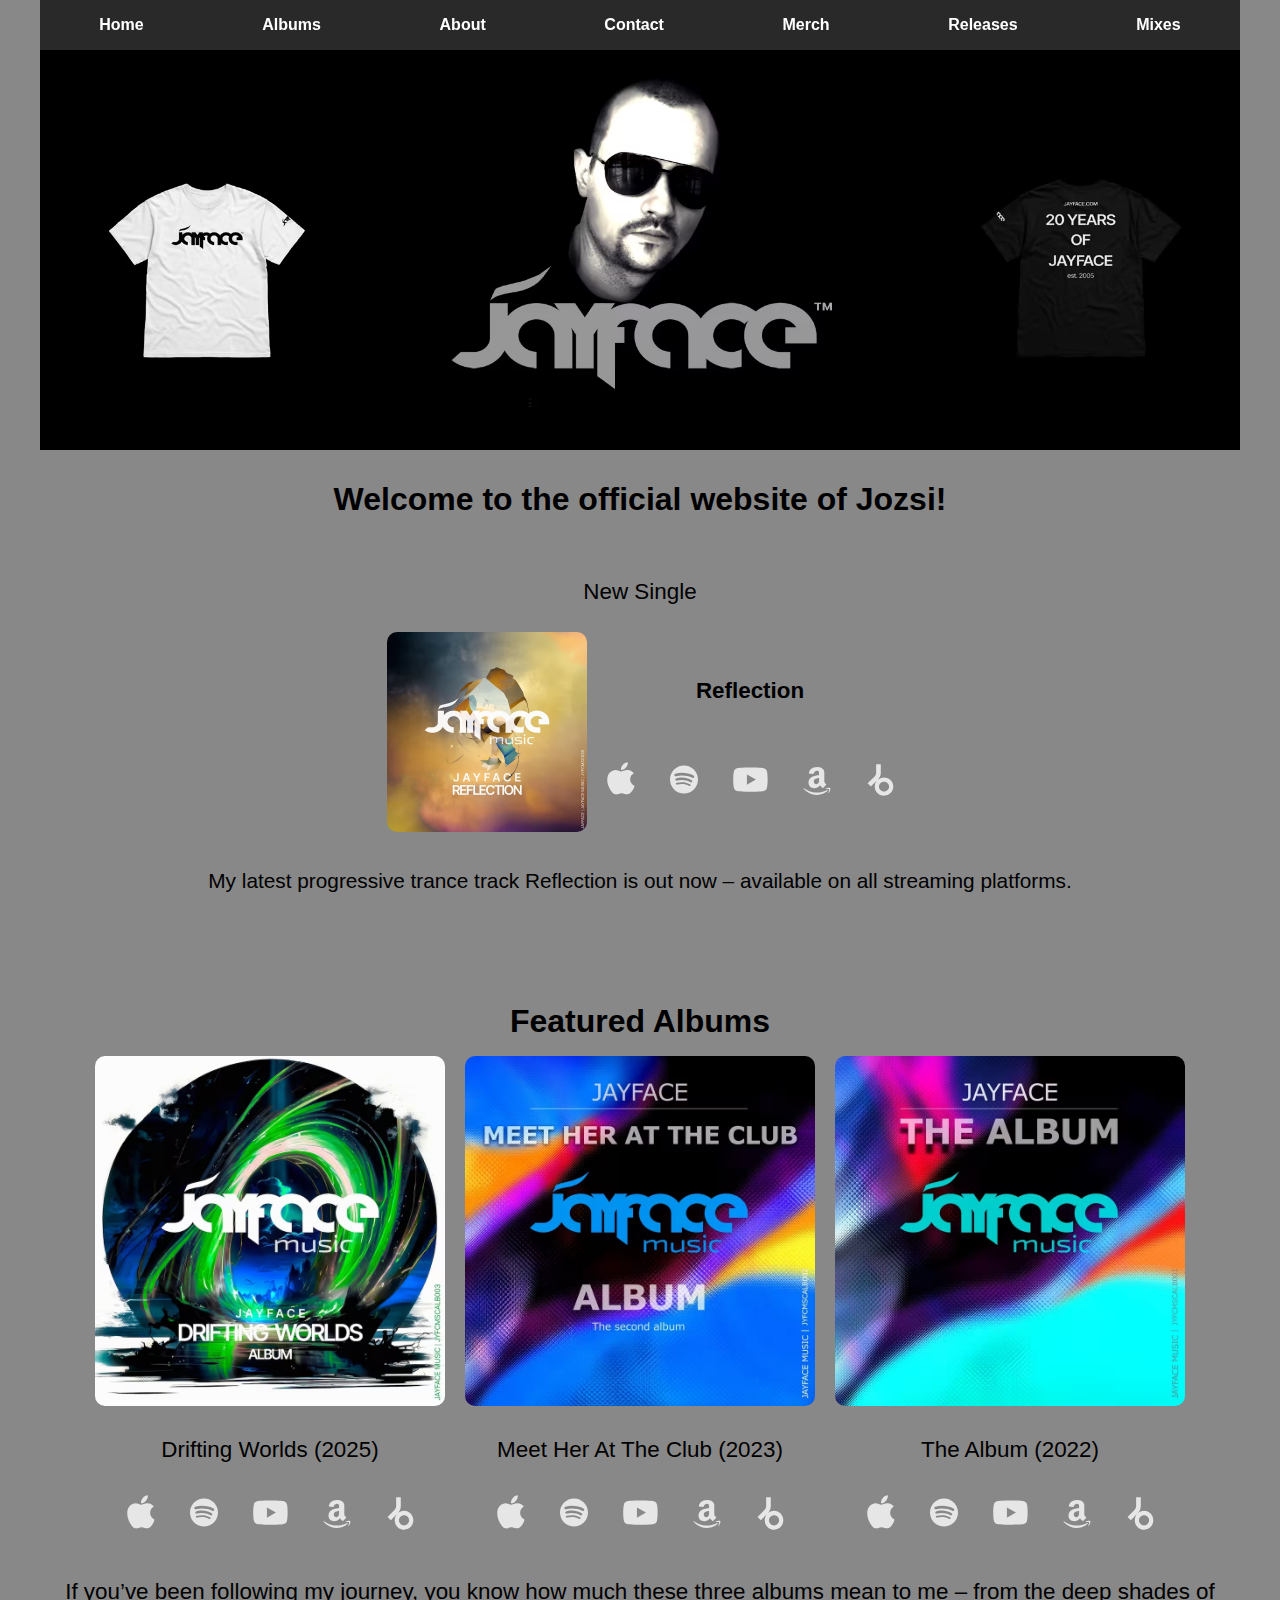
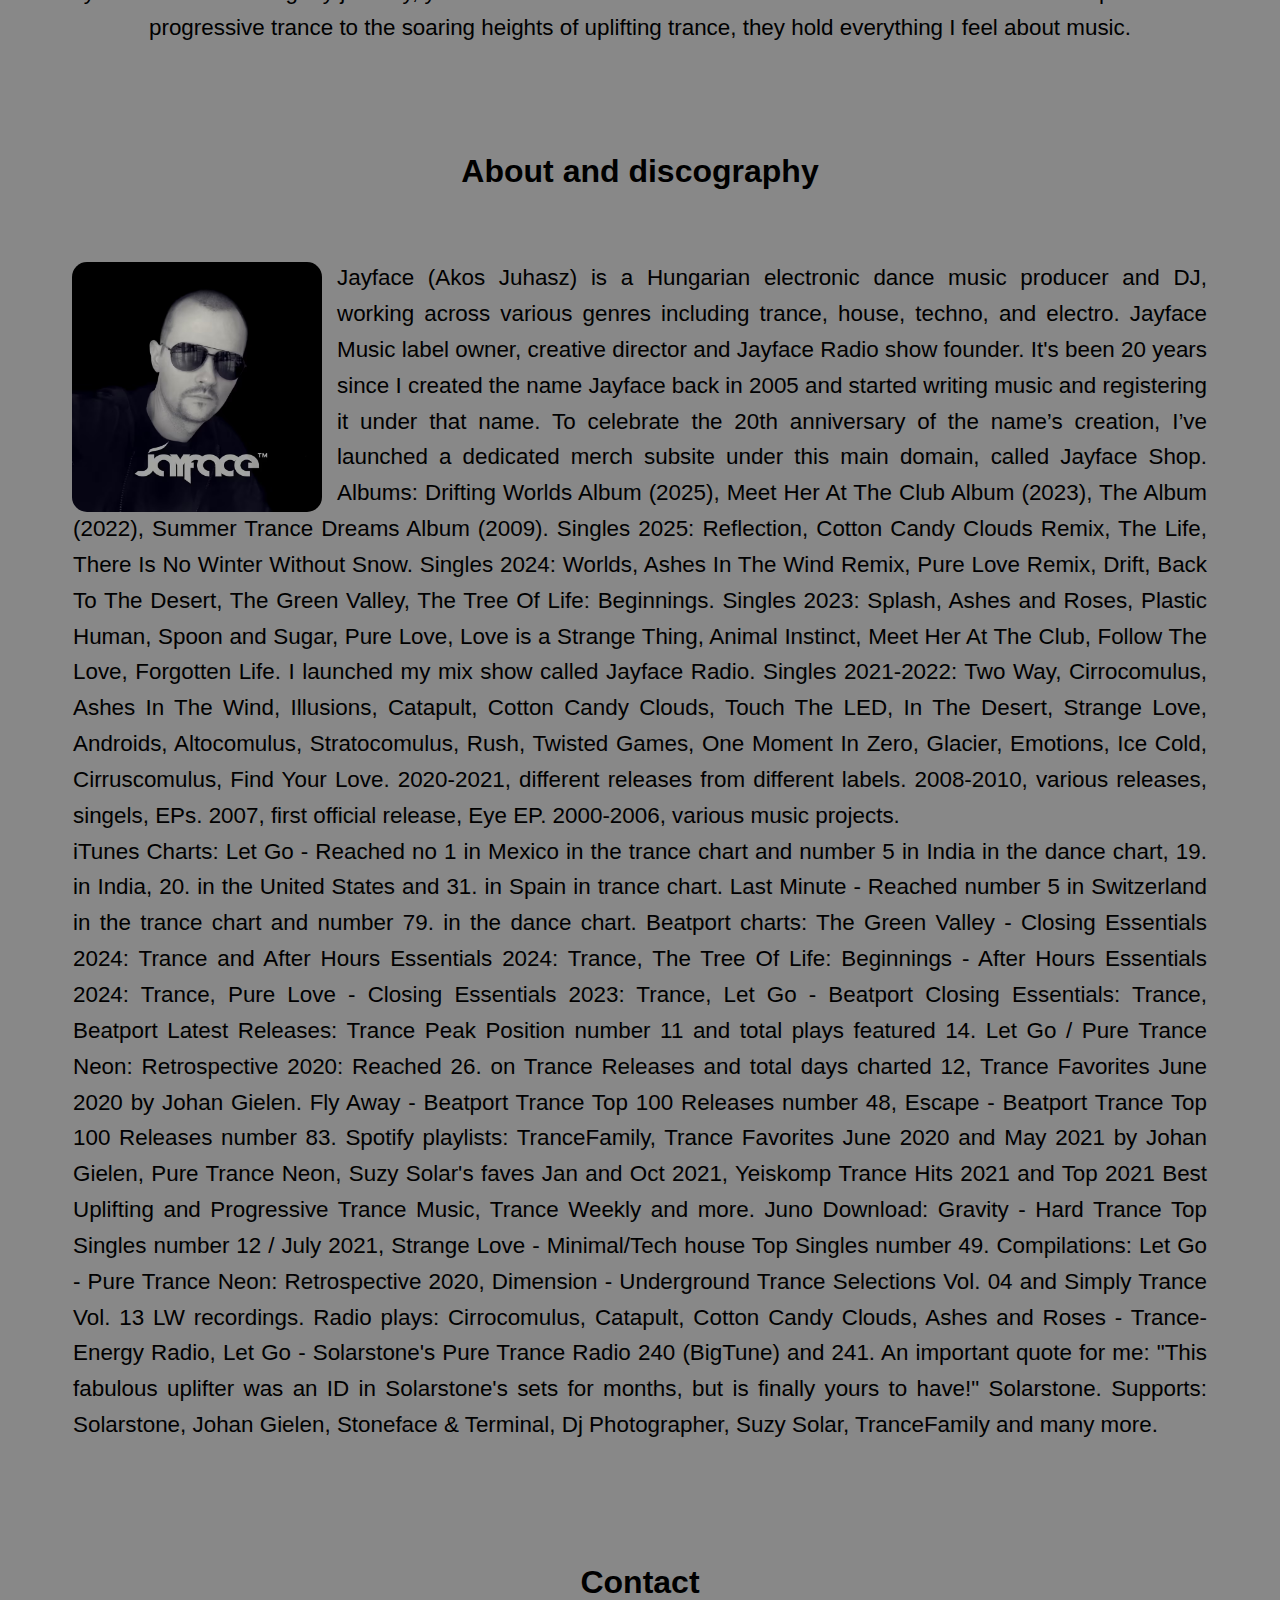
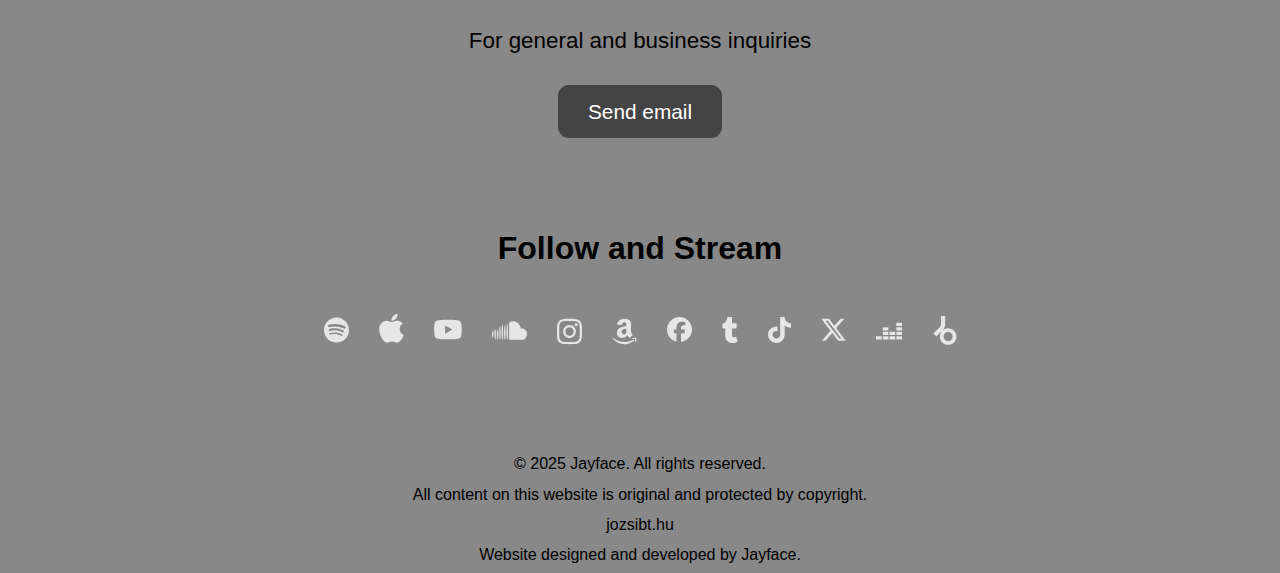
<file: index.html>
<!DOCTYPE html>
<html lang="hu">
<head>
  <meta charset="UTF-8" />
  <meta name="viewport" content="width=device-width, initial-scale=1.0" />
  <title>Jayface - Producer</title>
  <meta name="robots" content="noindex">
  <link href="dat/style.css" rel="stylesheet" type="text/css" />
</head>
<body>

  <!-- Navbar -->
<nav class="navbar">
  <input type="checkbox" id="menu-toggle">
  <label for="menu-toggle" class="hamburger">&#9776;</label>

  <ul class="menu">
    <li><a href="#">Home</a></li>
    <li><a href="#albums">Albums</a></li>
    <li><a href="#about">About</a></li>
    <li><a href="#contact">Contact</a></li>
	<li><a href="#contact">Merch</a></li>
    <li><a href="#">Releases</a></li>
    <li><a href="#">Mixes</a></li>
  </ul>
</nav>

<!-- Header Image -->
<div class="header-image">
  <picture>
  <source srcset="images/header-mobil.avif" type="image/avif" media="(max-width: 768px)">
  <source srcset="images/header-mobil.webp" type="image/webp" media="(max-width: 768px)">
  <source srcset="images/header.avif" type="image/avif" media="(min-width: 769px)">
  <source srcset="images/header.webp" type="image/webp" media="(min-width: 769px)">
    <img src="images/header.jpg" alt="Header image" fetchpriority="high" decoding="auto" width="1920" height="1080" />
  </picture>
</div>

  <!-- Welcome text -->
  <section class="welcome">
    <h2>Welcome to the official website of Jozsi!</h2>
</section><br>

<p>New Single</p>

  <!-- Single & Player -->
  <section class="single">
   <picture>
    <source srcset="images/Jayface-reflection-cover-jyfcmsc039-cover.avif" type="image/avif">
    <source srcset="images/Jayface-reflection-cover-jyfcmsc039-cover.webp" type="image/webp">
    <img src="images/Jayface-reflection-cover-jyfcmsc039-cover.jpg" alt="Reflection Cover of Jayface's new single music" width="200" height="200" />
   </picture>
    <div class="player">
	  <p><strong>Reflection</strong></p>
 <br>
	
   <!-- Ikonok -->
    <div class="music-icons">
    <a href="#" title="Apple Music" target="_blank" aria-label="Apple Music">
  <img src="images/icons/apple-brands.svg" alt="Apple Music Icon" width="20" height="20" style="position: relative; top: -7px;" /></a>
    <a href="#" title="Spotify Music" target="_blank" aria-label="Spotify">
  <img src="images/icons/spotify-brands-solid.svg" alt="Spotify Icon" width="25" height="25" /></a>
    <a href="#" title="Youtube" target="_blank" aria-label="Youtube">
  <img class="youtube-icon" src="images/icons/youtube-brands.svg" alt="Youtube Icon" style="position: relative; top: -3px;" /></a>
    <a href="#" title="Amazon Music" target="_blank" aria-label="Amazon Music">
  <img src="images/icons/amazon-brands.svg" alt="Amazon Music Icon" width="25" height="25" /></a>
    <a href="#" title="Beatport" target="_blank" aria-label="Beatport">
  <img src="images/icons/TBG-PrimaryIcon-White.svg" alt="Beatport Icon" width="22" height="22" style="position: relative; top: -1px;" /></a>
  </div>
  </div>
</section>
	<p class="single-description">
      My latest progressive trance track Reflection is out now – available on all streaming platforms.</p>

  <div class="spacer" id="albums"></div><br>

	
<section class="albums-title">
  <h2>Featured Albums</h2>
</section>
	
<!-- Albums -->
  <section class="albums">
<div class="album">
  <picture>
    <source srcset="images/jayface-drifting-worlds-album-cover-jyfcmiscalb003.avif" type="image/avif">
    <source srcset="images/jayface-drifting-worlds-album-cover-jyfcmiscalb003.webp" type="image/webp">
    <img src="images/jayface-drifting-worlds-album-cover-jyfcmiscalb003.jpg" loading="lazy" alt="Cover art for Jayface's Drifting Worlds album (2025), featuring the artist's logo and artistic design" width="450" height="450" />
  </picture>
  <p>Drifting Worlds (2025)</p>
  <div class="music-icons">
    <a href="#" title="Apple Music" target="_blank" aria-label="Apple Music">
  <img src="images/icons/apple-brands.svg" alt="Apple Music Icon" width="20" height="20" style="position: relative; top: -7px;" /></a>
    <a href="#" title="Spotify Music" target="_blank" aria-label="Spotify">
  <img src="images/icons/spotify-brands-solid.svg" alt="Spotify Icon" width="25" height="25" /></a>
    <a href="#" title="Youtube" target="_blank" aria-label="Youtube">
  <img class="youtube-icon" src="images/icons/youtube-brands.svg" alt="Youtube Icon" style="position: relative; top: -3px;" /></a>
    <a href="#" title="Amazon Music" target="_blank" aria-label="Amazon Music">
  <img src="images/icons/amazon-brands.svg" alt="Amazon Music Icon" width="25" height="25" /></a>
    <a href="#" title="Beatport" target="_blank" aria-label="Beatport">
  <img src="images/icons/TBG-PrimaryIcon-White.svg" alt="Beatport Icon" width="22" height="22" style="position: relative; top: -1px;" /></a>
  </div>
</div>
    <div class="album">
  <picture>
    <source srcset="images/jayface-meet-her-at-the-club-album-cover-jyfcmscalb002.avif" type="image/avif">
    <source srcset="images/jayface-meet-her-at-the-club-album-cover-jyfcmscalb002.webp" type="image/webp">
    <img src="images/jayface-meet-her-at-the-club-album-cover-jyfcmscalb002.jpg" loading="lazy" alt="Cover art for Jayface's Meet Her At The Club album (2023), showcasing vibrant, dance-inspired visuals" width="450" height="450" />
  </picture>
  <p>Meet Her At The Club (2023)</p>
  <div class="music-icons">
    <a href="#" title="Apple Music" target="_blank" aria-label="Apple Music">
  <img src="images/icons/apple-brands.svg" alt="Apple Music Icon" width="20" height="20" style="position: relative; top: -7px;" /></a>
    <a href="#" title="Spotify Music" target="_blank" aria-label="Spotify">
  <img src="images/icons/spotify-brands-solid.svg" alt="Spotify Icon" width="25" height="25" /></a>
    <a href="#" title="Youtube" target="_blank" aria-label="Youtube">
  <img class="youtube-icon" src="images/icons/youtube-brands.svg" alt="Youtube Icon" style="position: relative; top: -3px;" /></a>
    <a href="#" title="Amazon Music" target="_blank" aria-label="Amazon Music">
  <img src="images/icons/amazon-brands.svg" alt="Amazon Music Icon" width="25" height="25" /></a>
    <a href="#" title="Beatport" target="_blank" aria-label="Beatport">
  <img src="images/icons/TBG-PrimaryIcon-White.svg" alt="Beatport Icon" width="22" height="22" style="position: relative; top: -1px;" /></a>
  </div>
</div>
    <div class="album">
  <picture>
    <source srcset="images/jayface-the-album-1-cover-jyfcmiscalb001.avif" type="image/avif">
    <source srcset="images/jayface-the-album-1-cover-jyfcmiscalb001.webp" type="image/webp">
    <img src="images/jayface-the-album-1-cover-jyfcmiscalb001.jpg" loading="lazy" alt="Cover art for Jayface's The Album (2022), featuring a sleek, modern design" width="450" height="450" />
  </picture>
  <p>The Album (2022)</p>
  <div class="music-icons">
    <a href="#" title="Apple Music" target="_blank" aria-label="Apple Music">
  <img src="images/icons/apple-brands.svg" alt="Apple Music Icon" width="20" height="20" style="position: relative; top: -7px;" /></a>
    <a href="#" title="Spotify Music" target="_blank" aria-label="Spotify">
  <img src="images/icons/spotify-brands-solid.svg" alt="Spotify Icon" width="25" height="25" /></a>
    <a href="#" title="Youtube" target="_blank" aria-label="Youtube">
  <img class="youtube-icon" src="images/icons/youtube-brands.svg" alt="Youtube Icon" style="position: relative; top: -3px;" /></a>
    <a href="#" title="Amazon Music" target="_blank" aria-label="Amazon Music">
  <img src="images/icons/amazon-brands.svg" alt="Amazon Music Icon" width="25" height="25" /></a>
    <a href="#" title="Beatport" target="_blank" aria-label="Beatport">
  <img src="images/icons/TBG-PrimaryIcon-White.svg" alt="Beatport Icon" width="22" height="22" style="position: relative; top: -1px;" /></a>
  </div>
</div>
  </section>
	<p>If you’ve been following my journey, you know how much these three albums mean to me – from the deep shades of progressive trance to the soaring heights of uplifting trance, they hold everything I feel about music.</p>

  <div class="spacer" id="about"></div><br>


  <!-- About -->
  <section class="about">
    <h2>About and discography</h2>
	  <div class="about-content">
	   <picture>
         <source srcset="images/jayface-official-portrait-artist.avif" type="image/avif" />
         <source srcset="images/jayface-official-portrait-artist.webp" type="image/webp" />
         <img src="images/jayface-official-portrait-artist.jpg" loading="lazy" alt="Jayface, musician, music producer and DJ – official portrait with his logo." width="200" height="200" />
	   </picture>
    <p>
      Jayface (Akos Juhasz) is a Hungarian electronic dance music producer and DJ, working across various genres including trance, house, techno, and electro. Jayface Music label owner, creative director and Jayface Radio show founder. It's been 20 years since I created the name Jayface back in 2005 and started writing music and registering it under that name. To celebrate the 20th anniversary of the name’s creation, I’ve launched a dedicated merch subsite under this main domain, called Jayface Shop. Albums: Drifting Worlds Album (2025), Meet Her At The Club Album (2023), The Album (2022), Summer Trance Dreams Album (2009). Singles 2025: Reflection, Cotton Candy Clouds Remix, The Life, There Is No Winter Without Snow. Singles 2024: Worlds, Ashes In The Wind Remix, Pure Love Remix, Drift, Back To The Desert, The Green Valley, The Tree Of Life: Beginnings. Singles 2023: Splash, Ashes and Roses, Plastic Human, Spoon and Sugar, Pure Love, Love is a Strange Thing, Animal Instinct, Meet Her At The Club, Follow The Love, Forgotten Life. I launched my mix show called Jayface Radio. Singles 2021-2022: Two Way, Cirrocomulus, Ashes In The Wind, Illusions, Catapult, Cotton Candy Clouds, Touch The LED, In The Desert, Strange Love, Androids, Altocomulus, Stratocomulus, Rush, Twisted Games, One Moment In Zero, Glacier, Emotions, Ice Cold, Cirruscomulus, Find Your Love. 2020-2021, different releases from different labels. 2008-2010, various releases, singels, EPs. 2007, first official release, Eye EP. 2000-2006, various music projects.<br>
iTunes Charts: Let Go - Reached no 1 in Mexico in the trance chart and number 5 in India in the dance chart, 19. in India, 20. in the United States and 31. in Spain in trance chart. Last Minute - Reached number 5 in Switzerland in the trance chart and number 79. in the dance chart.
Beatport charts: The Green Valley - Closing Essentials 2024: Trance and After Hours Essentials 2024: Trance, The Tree Of Life: Beginnings - After Hours Essentials 2024: Trance, Pure Love - Closing Essentials 2023: Trance, Let Go - Beatport Closing Essentials: Trance, Beatport Latest Releases: Trance Peak Position number 11 and total plays featured 14. Let Go / Pure Trance Neon: Retrospective 2020: Reached 26. on Trance Releases and total days charted 12, Trance Favorites June 2020 by Johan Gielen. Fly Away - Beatport Trance Top 100 Releases number 48, Escape - Beatport Trance Top 100 Releases number 83.
Spotify playlists: TranceFamily, Trance Favorites June 2020 and May 2021 by Johan Gielen, Pure Trance Neon, Suzy Solar's faves Jan and Oct 2021, Yeiskomp Trance Hits 2021 and Top 2021 Best Uplifting and Progressive Trance Music, Trance Weekly and more.
Juno Download: Gravity - Hard Trance Top Singles number 12 / July 2021, Strange Love - Minimal/Tech house Top Singles number 49.
Compilations: Let Go - Pure Trance Neon: Retrospective 2020, Dimension - Underground Trance Selections Vol. 04 and Simply Trance Vol. 13 LW recordings.
Radio plays: Cirrocomulus, Catapult, Cotton Candy Clouds, Ashes and Roses - Trance-Energy Radio, Let Go - Solarstone's Pure Trance Radio 240 (BigTune) and 241. An important quote for me: "This fabulous uplifter was an ID in Solarstone's sets for months, but is finally yours to have!" Solarstone.
Supports: Solarstone, Johan Gielen, Stoneface & Terminal, Dj Photographer, Suzy Solar, TranceFamily and many more.
    </p>
	</div>
  </section>

  <div class="spacer" id="contact"></div>

  <!-- Contact -->
  <section class="contact">
    <h2>Contact</h2>
	  <p>For general and business inquiries</p><br>

    <a class="email-button" href="mailto:producerjozsi@gmail.com">Send email</a>
  </section>

  <div class="spacer"></div>
  <div class="spacer"></div>

  <!-- Follow Me -->
  <section class="follow">
  <h2>Follow and Stream</h2><br>

  <div class="music-icons-footer" aria-label="Social media profiles and streaming platforms">
  <a href="#" title="Spotify Music" target="_blank" aria-label="Spotify">
  <img src="images/icons/spotify-brands-solid.svg" alt="Spotify Icon" width="25" height="25" /></a>
  <a href="#" title="Apple Music" target="_blank" aria-label="Apple Music">
  <img src="images/icons/apple-brands.svg" alt="Apple Music Icon" width="25" height="25" style="position: relative; top: -7px;" /></a>
  <a href="#" title="Youtube" target="_blank" aria-label="Youtube">
  <img src="images/icons/youtube-brands.svg" alt="Youtube Icon" width="28" height="28" /></a>
  <a href="#" title="Soundcloud" target="_blank" aria-label="Soundcloud">
  <img src="images/icons/soundcloud-brands.svg" alt="Soundcloud Icon" width="35" height="35" /></a>
  <a href="#" title="Instagram" target="_blank" aria-label="Instagram">
  <img src="images/icons/instagram-brands.svg" alt="Instagram Icon" width="25" height="25" /></a>
  <a href="#" title="Amazon Music" target="_blank" aria-label="Amazon Music">
  <img src="images/icons/amazon-brands.svg" alt="Amazon Music Icon" width="25" height="25" /></a>
  <a href="#" title="Facebook" target="_blank" aria-label="Facebook">
  <img src="images/icons/facebook-brands.svg" alt="Facebook Icon" width="25" height="25" /></a>
  <a href="#" title="Tumblr" target="_blank" aria-label="Tumblr">
  <img src="images/icons/tumblr-brands.svg" alt="Tumblr Icon" width="16" height="16" /></a>
  <a href="#" title="TikTok" target="_blank" aria-label="TikTok">
  <img src="images/icons/tiktok-brands.svg" alt="TikTok Icon" width="23" height="23" /></a>
  <a href="#" title="X-Twitter" target="_blank" aria-label="X-Twitter">
  <img src="images/icons/x-twitter-brands.svg" alt="X-Twitter Icon" width="25" height="25" /></a>
  <a href="#" title="Deezer" target="_blank" aria-label="Deezer">
  <img src="images/icons/deezer-brands.svg" alt="Deezer Icon" width="26" height="26" /></a>
  <a href="#" title="Beatport" target="_blank" aria-label="Beatport">
  <img src="images/icons/TBG-PrimaryIcon-White.svg" alt="Beatport Icon" width="25" height="25" style="position: relative; top: -1px;" /></a>

</div>
</section>

  <div class="spacer"></div>
  <div class="spacer"></div>
  <!-- Footer -->
  <footer>
  <p>© 2025 Jayface. All rights reserved.</p>
  <p>All content on this website is original and protected by copyright.</p>
  <p><a href="https://jozsibt.hu" target="_blank" rel="noopener noreferrer">jozsibt.hu</a></p>
  <p>Website designed and developed by Jayface.</p>
</footer>

<script src="dat/menu-close.js"></script>
	
</body>
</html>
</file>
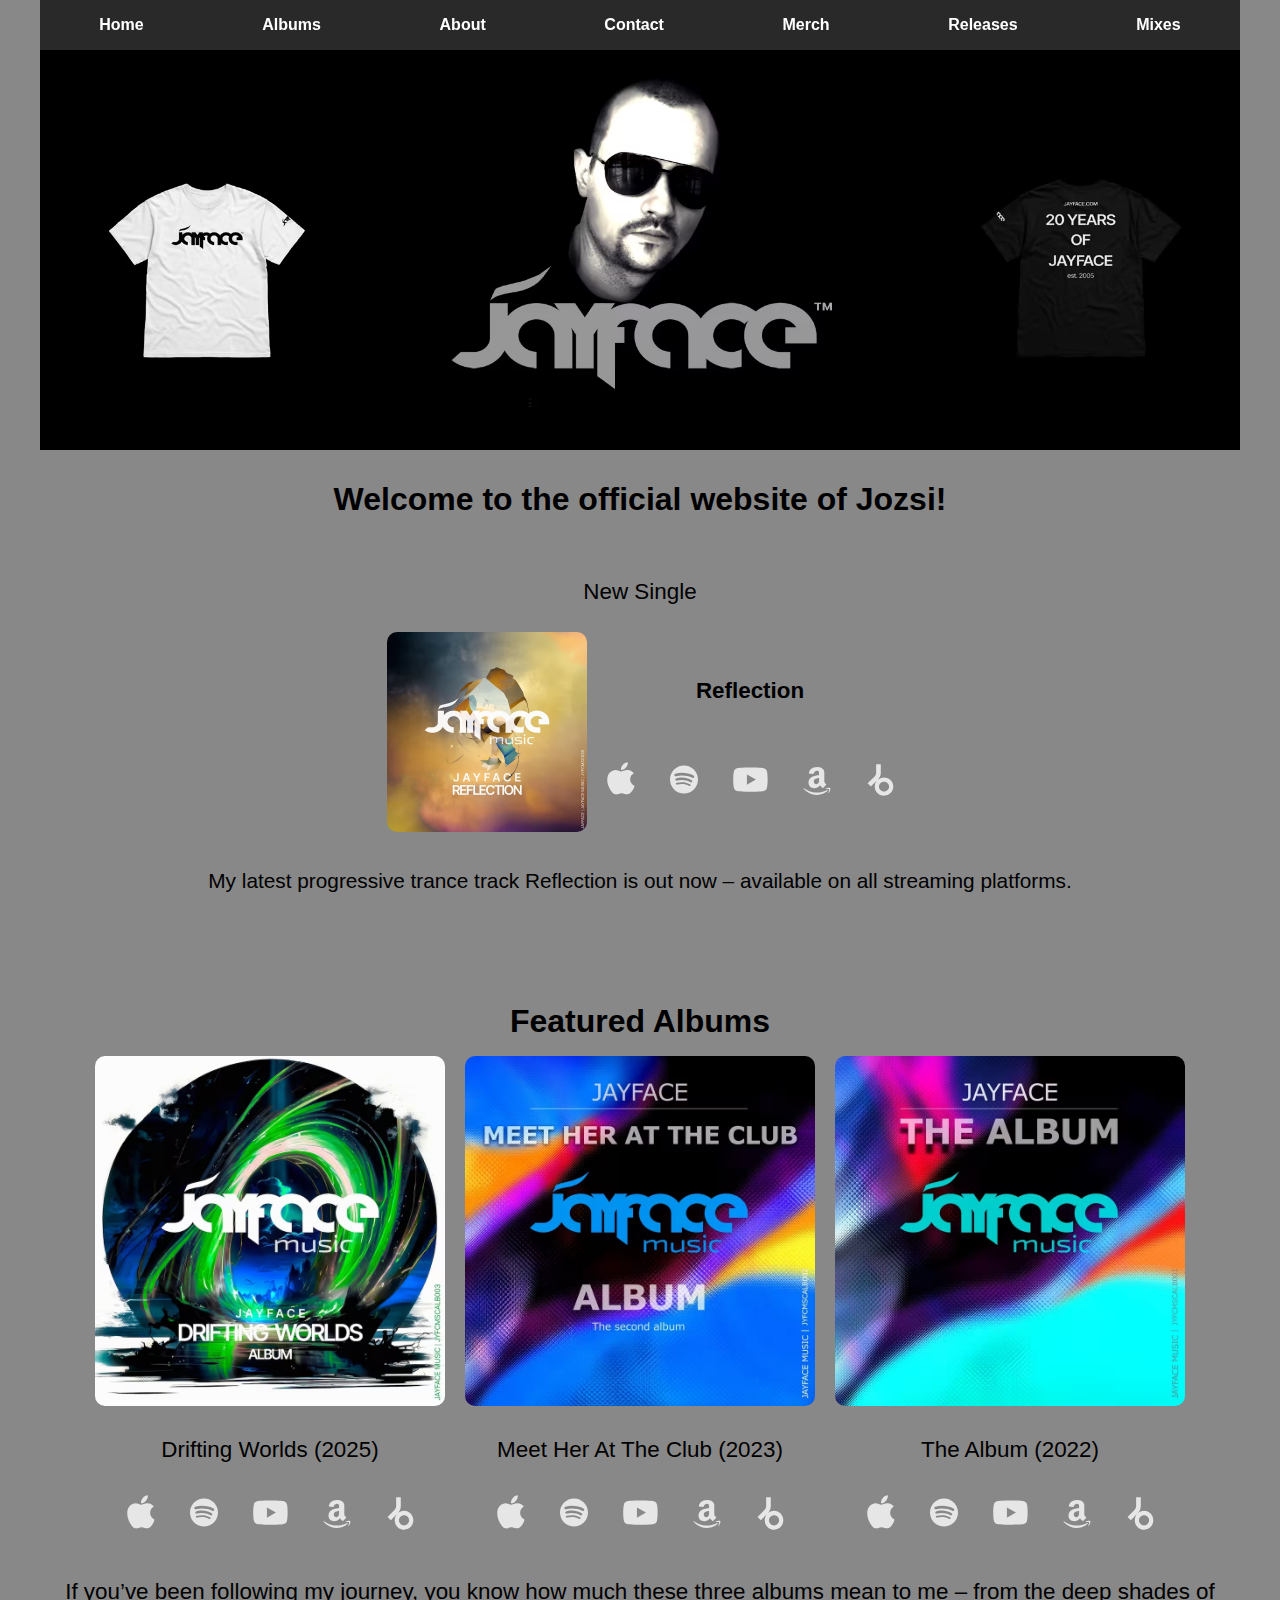
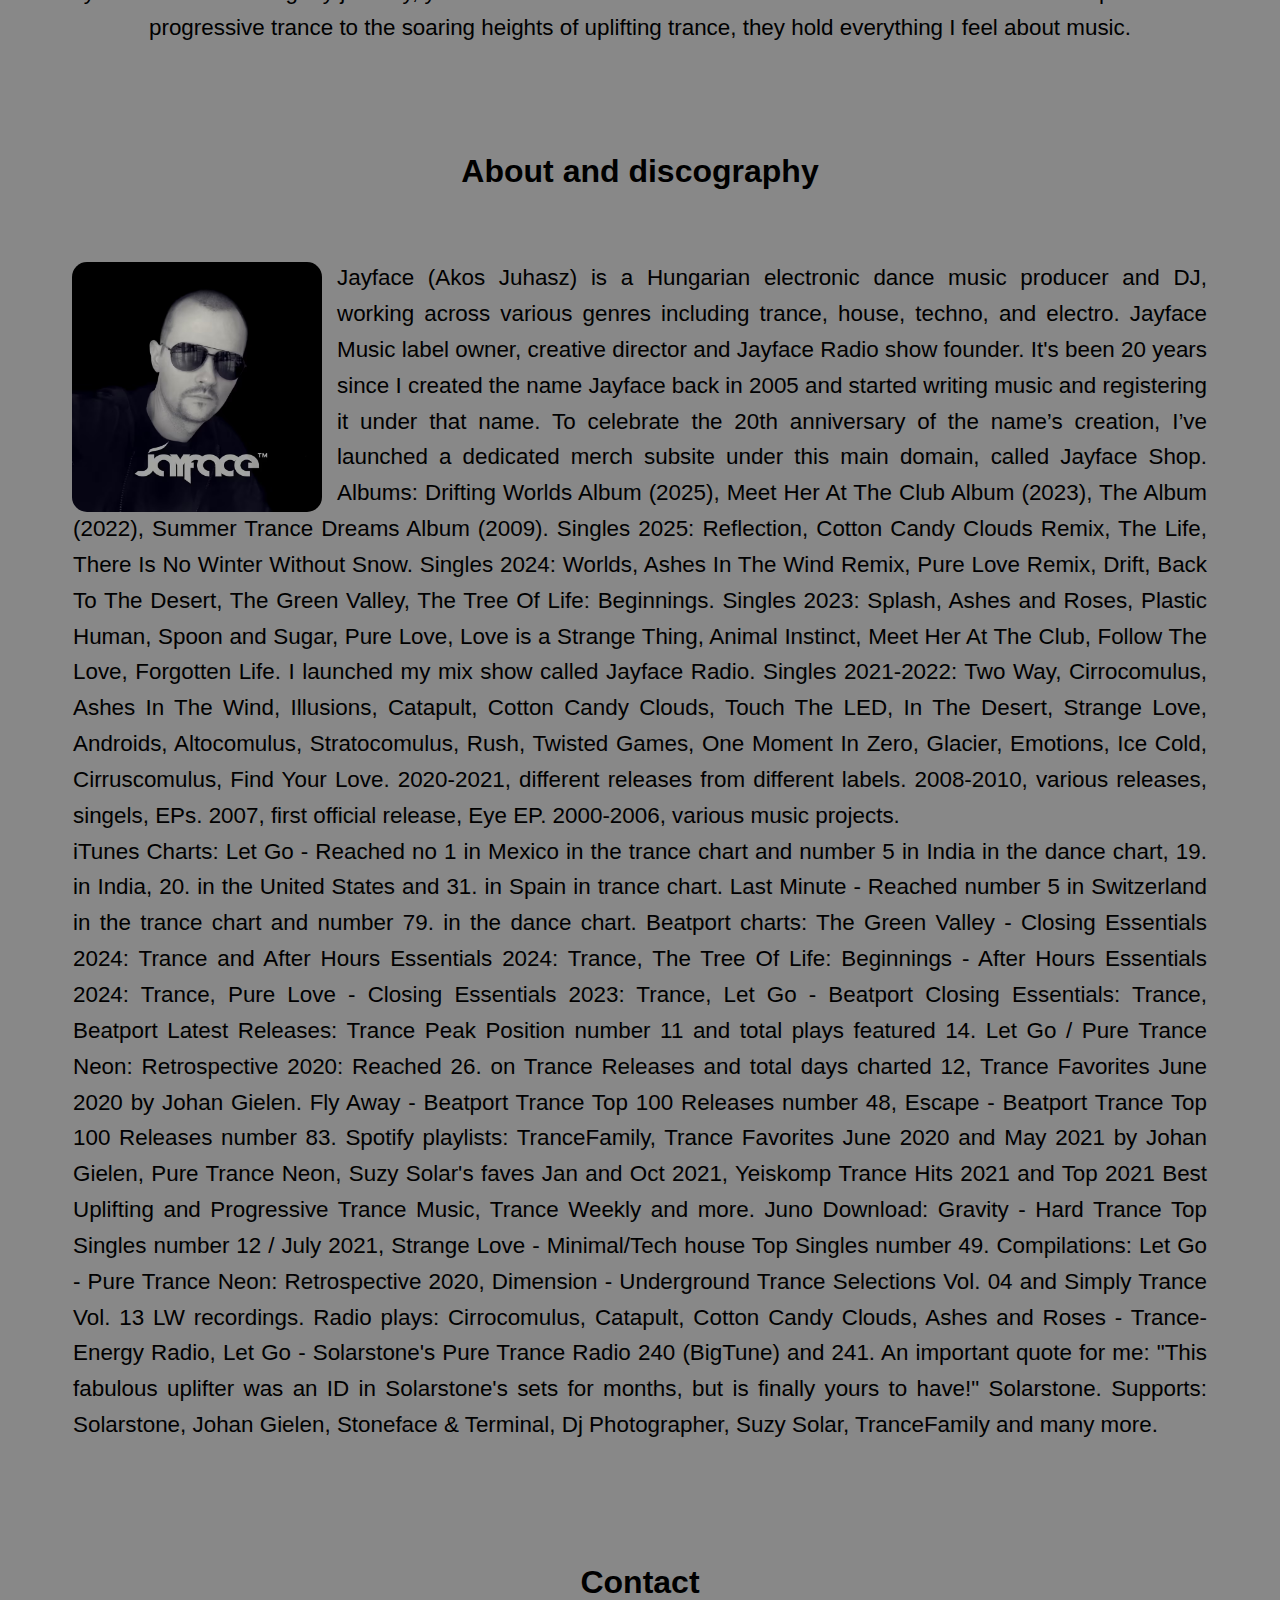
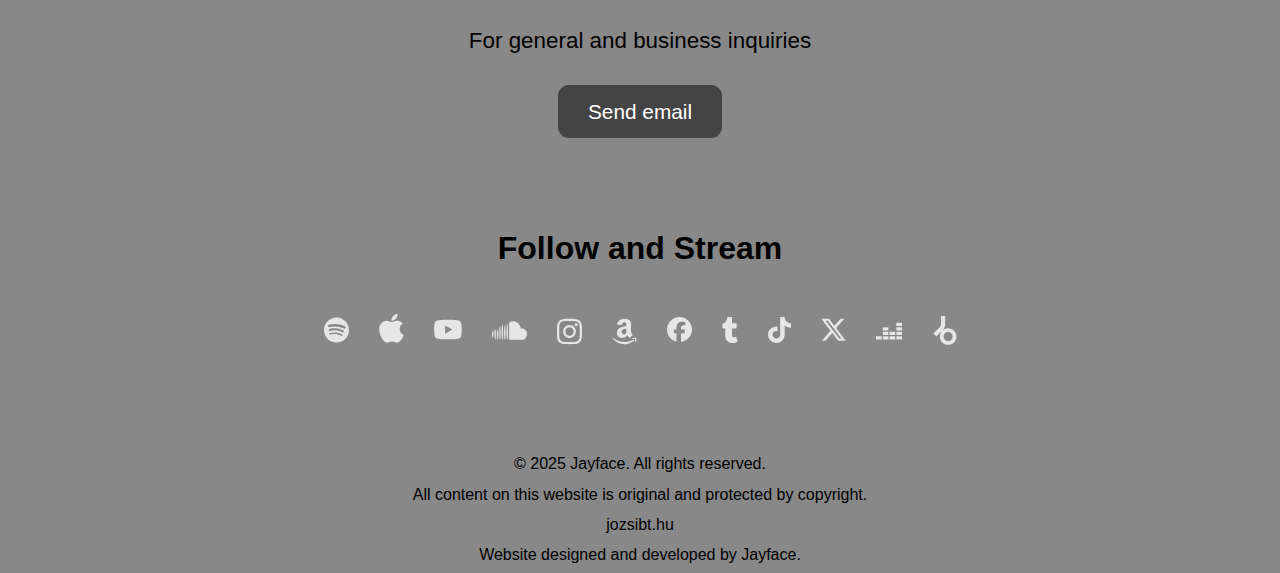
<file: index14.html>
<!DOCTYPE html>
<html lang="hu">
<head>
  <meta charset="UTF-8" />
  <meta name="viewport" content="width=device-width, initial-scale=1.0" />
  <title>JózsiBT - Producer</title>
  <meta name="robots" content="noindex">
  <link href="dat/style.css" rel="stylesheet" type="text/css" />
</head>
<body>

  <!-- Navbar -->
<nav class="navbar">
  <input type="checkbox" id="menu-toggle">
  <label for="menu-toggle" class="hamburger">&#9776;</label>

  <ul class="menu">
    <li><a href="#">Home</a></li>
    <li><a href="#albums">Albums</a></li>
    <li><a href="#about">About</a></li>
    <li><a href="#contact">Contact</a></li>
	<li><a href="#contact">Merch</a></li>
    <li><a href="#">Releases</a></li>
    <li><a href="#">Mixes</a></li>
  </ul>
</nav>

<!-- Header Image -->
<div class="header-image">
  <picture>
  <source srcset="images/header-mobil.avif" type="image/avif" media="(max-width: 768px)">
  <source srcset="images/header-mobil.webp" type="image/webp" media="(max-width: 768px)">
  <source srcset="images/header.avif" type="image/avif" media="(min-width: 769px)">
  <source srcset="images/header.webp" type="image/webp" media="(min-width: 769px)">
    <img src="images/header.jpg" alt="Header image" fetchpriority="high" decoding="auto" width="1920" height="1080" />
  </picture>
</div>

  <!-- Welcome text -->
  <section class="welcome">
    <h2>Welcome to the official website of Jozsi!</h2>
</section><br>

<p>New Single</p>

  <!-- Single & Player -->
  <section class="single">
   <picture>
    <source srcset="images/Jayface-reflection-cover-jyfcmsc039-cover.avif" type="image/avif">
    <source srcset="images/Jayface-reflection-cover-jyfcmsc039-cover.webp" type="image/webp">
    <img src="images/Jayface-reflection-cover-jyfcmsc039-cover.jpg" alt="Reflection Cover of Jayface's new single music" width="200" height="200" />
   </picture>
    <div class="player">
	  <p><strong>Reflection</strong></p>
 <br>
	
   <!-- Ikonok -->
    <div class="music-icons">
    <a href="#" title="Apple Music" target="_blank" aria-label="Apple Music">
  <img src="images/icons/apple-brands.svg" alt="Apple Music Icon" width="20" height="20" style="position: relative; top: -7px;" /></a>
    <a href="#" title="Spotify Music" target="_blank" aria-label="Spotify">
  <img src="images/icons/spotify-brands-solid.svg" alt="Spotify Icon" width="25" height="25" /></a>
    <a href="#" title="Youtube" target="_blank" aria-label="Youtube">
  <img class="youtube-icon" src="images/icons/youtube-brands.svg" alt="Youtube Icon" style="position: relative; top: -3px;" /></a>
    <a href="#" title="Amazon Music" target="_blank" aria-label="Amazon Music">
  <img src="images/icons/amazon-brands.svg" alt="Amazon Music Icon" width="25" height="25" /></a>
    <a href="#" title="Beatport" target="_blank" aria-label="Beatport">
  <img src="images/icons/TBG-PrimaryIcon-White.svg" alt="Beatport Icon" width="22" height="22" style="position: relative; top: -1px;" /></a>
  </div>
  </div>
</section>
	<p class="single-description">
      My latest progressive trance track Reflection is out now – available on all streaming platforms.</p>

  <div class="spacer" id="albums"></div><br>

	
<section class="albums-title">
  <h2>Featured Albums</h2>
</section>
	
<!-- Albums -->
  <section class="albums">
<div class="album">
  <picture>
    <source srcset="images/jayface-drifting-worlds-album-cover-jyfcmiscalb003.avif" type="image/avif">
    <source srcset="images/jayface-drifting-worlds-album-cover-jyfcmiscalb003.webp" type="image/webp">
    <img src="images/jayface-drifting-worlds-album-cover-jyfcmiscalb003.jpg" loading="lazy" alt="Cover art for Jayface's Drifting Worlds album (2025), featuring the artist's logo and artistic design" width="450" height="450" />
  </picture>
  <p>Drifting Worlds (2025)</p>
  <div class="music-icons">
    <a href="#" title="Apple Music" target="_blank" aria-label="Apple Music">
  <img src="images/icons/apple-brands.svg" alt="Apple Music Icon" width="20" height="20" style="position: relative; top: -7px;" /></a>
    <a href="#" title="Spotify Music" target="_blank" aria-label="Spotify">
  <img src="images/icons/spotify-brands-solid.svg" alt="Spotify Icon" width="25" height="25" /></a>
    <a href="#" title="Youtube" target="_blank" aria-label="Youtube">
  <img class="youtube-icon" src="images/icons/youtube-brands.svg" alt="Youtube Icon" style="position: relative; top: -3px;" /></a>
    <a href="#" title="Amazon Music" target="_blank" aria-label="Amazon Music">
  <img src="images/icons/amazon-brands.svg" alt="Amazon Music Icon" width="25" height="25" /></a>
    <a href="#" title="Beatport" target="_blank" aria-label="Beatport">
  <img src="images/icons/TBG-PrimaryIcon-White.svg" alt="Beatport Icon" width="22" height="22" style="position: relative; top: -1px;" /></a>
  </div>
</div>
    <div class="album">
  <picture>
    <source srcset="images/jayface-meet-her-at-the-club-album-cover-jyfcmscalb002.avif" type="image/avif">
    <source srcset="images/jayface-meet-her-at-the-club-album-cover-jyfcmscalb002.webp" type="image/webp">
    <img src="images/jayface-meet-her-at-the-club-album-cover-jyfcmscalb002.jpg" loading="lazy" alt="Cover art for Jayface's Meet Her At The Club album (2023), showcasing vibrant, dance-inspired visuals" width="450" height="450" />
  </picture>
  <p>Meet Her At The Club (2023)</p>
  <div class="music-icons">
    <a href="#" title="Apple Music" target="_blank" aria-label="Apple Music">
  <img src="images/icons/apple-brands.svg" alt="Apple Music Icon" width="20" height="20" style="position: relative; top: -7px;" /></a>
    <a href="#" title="Spotify Music" target="_blank" aria-label="Spotify">
  <img src="images/icons/spotify-brands-solid.svg" alt="Spotify Icon" width="25" height="25" /></a>
    <a href="#" title="Youtube" target="_blank" aria-label="Youtube">
  <img class="youtube-icon" src="images/icons/youtube-brands.svg" alt="Youtube Icon" style="position: relative; top: -3px;" /></a>
    <a href="#" title="Amazon Music" target="_blank" aria-label="Amazon Music">
  <img src="images/icons/amazon-brands.svg" alt="Amazon Music Icon" width="25" height="25" /></a>
    <a href="#" title="Beatport" target="_blank" aria-label="Beatport">
  <img src="images/icons/TBG-PrimaryIcon-White.svg" alt="Beatport Icon" width="22" height="22" style="position: relative; top: -1px;" /></a>
  </div>
</div>
    <div class="album">
  <picture>
    <source srcset="images/jayface-the-album-1-cover-jyfcmiscalb001.avif" type="image/avif">
    <source srcset="images/jayface-the-album-1-cover-jyfcmiscalb001.webp" type="image/webp">
    <img src="images/jayface-the-album-1-cover-jyfcmiscalb001.jpg" loading="lazy" alt="Cover art for Jayface's The Album (2022), featuring a sleek, modern design" width="450" height="450" />
  </picture>
  <p>The Album (2022)</p>
  <div class="music-icons">
    <a href="#" title="Apple Music" target="_blank" aria-label="Apple Music">
  <img src="images/icons/apple-brands.svg" alt="Apple Music Icon" width="20" height="20" style="position: relative; top: -7px;" /></a>
    <a href="#" title="Spotify Music" target="_blank" aria-label="Spotify">
  <img src="images/icons/spotify-brands-solid.svg" alt="Spotify Icon" width="25" height="25" /></a>
    <a href="#" title="Youtube" target="_blank" aria-label="Youtube">
  <img class="youtube-icon" src="images/icons/youtube-brands.svg" alt="Youtube Icon" style="position: relative; top: -3px;" /></a>
    <a href="#" title="Amazon Music" target="_blank" aria-label="Amazon Music">
  <img src="images/icons/amazon-brands.svg" alt="Amazon Music Icon" width="25" height="25" /></a>
    <a href="#" title="Beatport" target="_blank" aria-label="Beatport">
  <img src="images/icons/TBG-PrimaryIcon-White.svg" alt="Beatport Icon" width="22" height="22" style="position: relative; top: -1px;" /></a>
  </div>
</div>
  </section>
	<p>If you’ve been following my journey, you know how much these three albums mean to me – from the deep shades of progressive trance to the soaring heights of uplifting trance, they hold everything I feel about music.</p>

  <div class="spacer" id="about"></div><br>


  <!-- About -->
  <section class="about">
    <h2>About and discography</h2>
	  <div class="about-content">
	   <picture>
         <source srcset="images/jayface-official-portrait-artist.avif" type="image/avif" />
         <source srcset="images/jayface-official-portrait-artist.webp" type="image/webp" />
         <img src="images/jayface-official-portrait-artist.jpg" loading="lazy" alt="Jayface, musician, music producer and DJ – official portrait with his logo." width="200" height="200" />
	   </picture>
    <p>
      Jayface (Akos Juhasz) is a Hungarian electronic dance music producer and DJ, working across various genres including trance, house, techno, and electro. Jayface Music label owner, creative director and Jayface Radio show founder. It's been 20 years since I created the name Jayface back in 2005 and started writing music and registering it under that name. To celebrate the 20th anniversary of the name’s creation, I’ve launched a dedicated merch subsite under this main domain, called Jayface Shop. Albums: Drifting Worlds Album (2025), Meet Her At The Club Album (2023), The Album (2022), Summer Trance Dreams Album (2009). Singles 2025: Reflection, Cotton Candy Clouds Remix, The Life, There Is No Winter Without Snow. Singles 2024: Worlds, Ashes In The Wind Remix, Pure Love Remix, Drift, Back To The Desert, The Green Valley, The Tree Of Life: Beginnings. Singles 2023: Splash, Ashes and Roses, Plastic Human, Spoon and Sugar, Pure Love, Love is a Strange Thing, Animal Instinct, Meet Her At The Club, Follow The Love, Forgotten Life. I launched my mix show called Jayface Radio. Singles 2021-2022: Two Way, Cirrocomulus, Ashes In The Wind, Illusions, Catapult, Cotton Candy Clouds, Touch The LED, In The Desert, Strange Love, Androids, Altocomulus, Stratocomulus, Rush, Twisted Games, One Moment In Zero, Glacier, Emotions, Ice Cold, Cirruscomulus, Find Your Love. 2020-2021, different releases from different labels. 2008-2010, various releases, singels, EPs. 2007, first official release, Eye EP. 2000-2006, various music projects.<br>
iTunes Charts: Let Go - Reached no 1 in Mexico in the trance chart and number 5 in India in the dance chart, 19. in India, 20. in the United States and 31. in Spain in trance chart. Last Minute - Reached number 5 in Switzerland in the trance chart and number 79. in the dance chart.
Beatport charts: The Green Valley - Closing Essentials 2024: Trance and After Hours Essentials 2024: Trance, The Tree Of Life: Beginnings - After Hours Essentials 2024: Trance, Pure Love - Closing Essentials 2023: Trance, Let Go - Beatport Closing Essentials: Trance, Beatport Latest Releases: Trance Peak Position number 11 and total plays featured 14. Let Go / Pure Trance Neon: Retrospective 2020: Reached 26. on Trance Releases and total days charted 12, Trance Favorites June 2020 by Johan Gielen. Fly Away - Beatport Trance Top 100 Releases number 48, Escape - Beatport Trance Top 100 Releases number 83.
Spotify playlists: TranceFamily, Trance Favorites June 2020 and May 2021 by Johan Gielen, Pure Trance Neon, Suzy Solar's faves Jan and Oct 2021, Yeiskomp Trance Hits 2021 and Top 2021 Best Uplifting and Progressive Trance Music, Trance Weekly and more.
Juno Download: Gravity - Hard Trance Top Singles number 12 / July 2021, Strange Love - Minimal/Tech house Top Singles number 49.
Compilations: Let Go - Pure Trance Neon: Retrospective 2020, Dimension - Underground Trance Selections Vol. 04 and Simply Trance Vol. 13 LW recordings.
Radio plays: Cirrocomulus, Catapult, Cotton Candy Clouds, Ashes and Roses - Trance-Energy Radio, Let Go - Solarstone's Pure Trance Radio 240 (BigTune) and 241. An important quote for me: "This fabulous uplifter was an ID in Solarstone's sets for months, but is finally yours to have!" Solarstone.
Supports: Solarstone, Johan Gielen, Stoneface & Terminal, Dj Photographer, Suzy Solar, TranceFamily and many more.
    </p>
	</div>
  </section>

  <div class="spacer" id="contact"></div>

  <!-- Contact -->
  <section class="contact">
    <h2>Contact</h2>
	  <p>For general and business inquiries</p><br>

    <a class="email-button" href="mailto:producerjozsi@gmail.com">Send email</a>
  </section>

  <div class="spacer"></div>
  <div class="spacer"></div>

  <!-- Follow Me -->
  <section class="follow">
  <h2>Follow and Stream</h2><br>

  <div class="music-icons-footer" aria-label="Social media profiles and streaming platforms">
  <a href="#" title="Spotify Music" target="_blank" aria-label="Spotify">
  <img src="images/icons/spotify-brands-solid.svg" alt="Spotify Icon" width="25" height="25" /></a>
  <a href="#" title="Apple Music" target="_blank" aria-label="Apple Music">
  <img src="images/icons/apple-brands.svg" alt="Apple Music Icon" width="25" height="25" style="position: relative; top: -7px;" /></a>
  <a href="#" title="Youtube" target="_blank" aria-label="Youtube">
  <img src="images/icons/youtube-brands.svg" alt="Youtube Icon" width="28" height="28" /></a>
  <a href="#" title="Soundcloud" target="_blank" aria-label="Soundcloud">
  <img src="images/icons/soundcloud-brands.svg" alt="Soundcloud Icon" width="35" height="35" /></a>
  <a href="#" title="Instagram" target="_blank" aria-label="Instagram">
  <img src="images/icons/instagram-brands.svg" alt="Instagram Icon" width="25" height="25" /></a>
  <a href="#" title="Amazon Music" target="_blank" aria-label="Amazon Music">
  <img src="images/icons/amazon-brands.svg" alt="Amazon Music Icon" width="25" height="25" /></a>
  <a href="#" title="Facebook" target="_blank" aria-label="Facebook">
  <img src="images/icons/facebook-brands.svg" alt="Facebook Icon" width="25" height="25" /></a>
  <a href="#" title="Tumblr" target="_blank" aria-label="Tumblr">
  <img src="images/icons/tumblr-brands.svg" alt="Tumblr Icon" width="16" height="16" /></a>
  <a href="#" title="TikTok" target="_blank" aria-label="TikTok">
  <img src="images/icons/tiktok-brands.svg" alt="TikTok Icon" width="23" height="23" /></a>
  <a href="#" title="X-Twitter" target="_blank" aria-label="X-Twitter">
  <img src="images/icons/x-twitter-brands.svg" alt="X-Twitter Icon" width="25" height="25" /></a>
  <a href="#" title="Deezer" target="_blank" aria-label="Deezer">
  <img src="images/icons/deezer-brands.svg" alt="Deezer Icon" width="26" height="26" /></a>
  <a href="#" title="Beatport" target="_blank" aria-label="Beatport">
  <img src="images/icons/TBG-PrimaryIcon-White.svg" alt="Beatport Icon" width="25" height="25" style="position: relative; top: -1px;" /></a>

</div>
</section>

  <div class="spacer"></div>
  <div class="spacer"></div>
  <!-- Footer -->
  <footer>
  <p>© 2025 Jayface. All rights reserved.</p>
  <p>All content on this website is original and protected by copyright.</p>
  <p><a href="https://jozsibt.hu" target="_blank" rel="noopener noreferrer">jozsibt.hu</a></p>
  <p>Website designed and developed by Jayface.</p>
</footer>

<script src="dat/menu-close.js"></script>
	
</body>
</html>
</file>
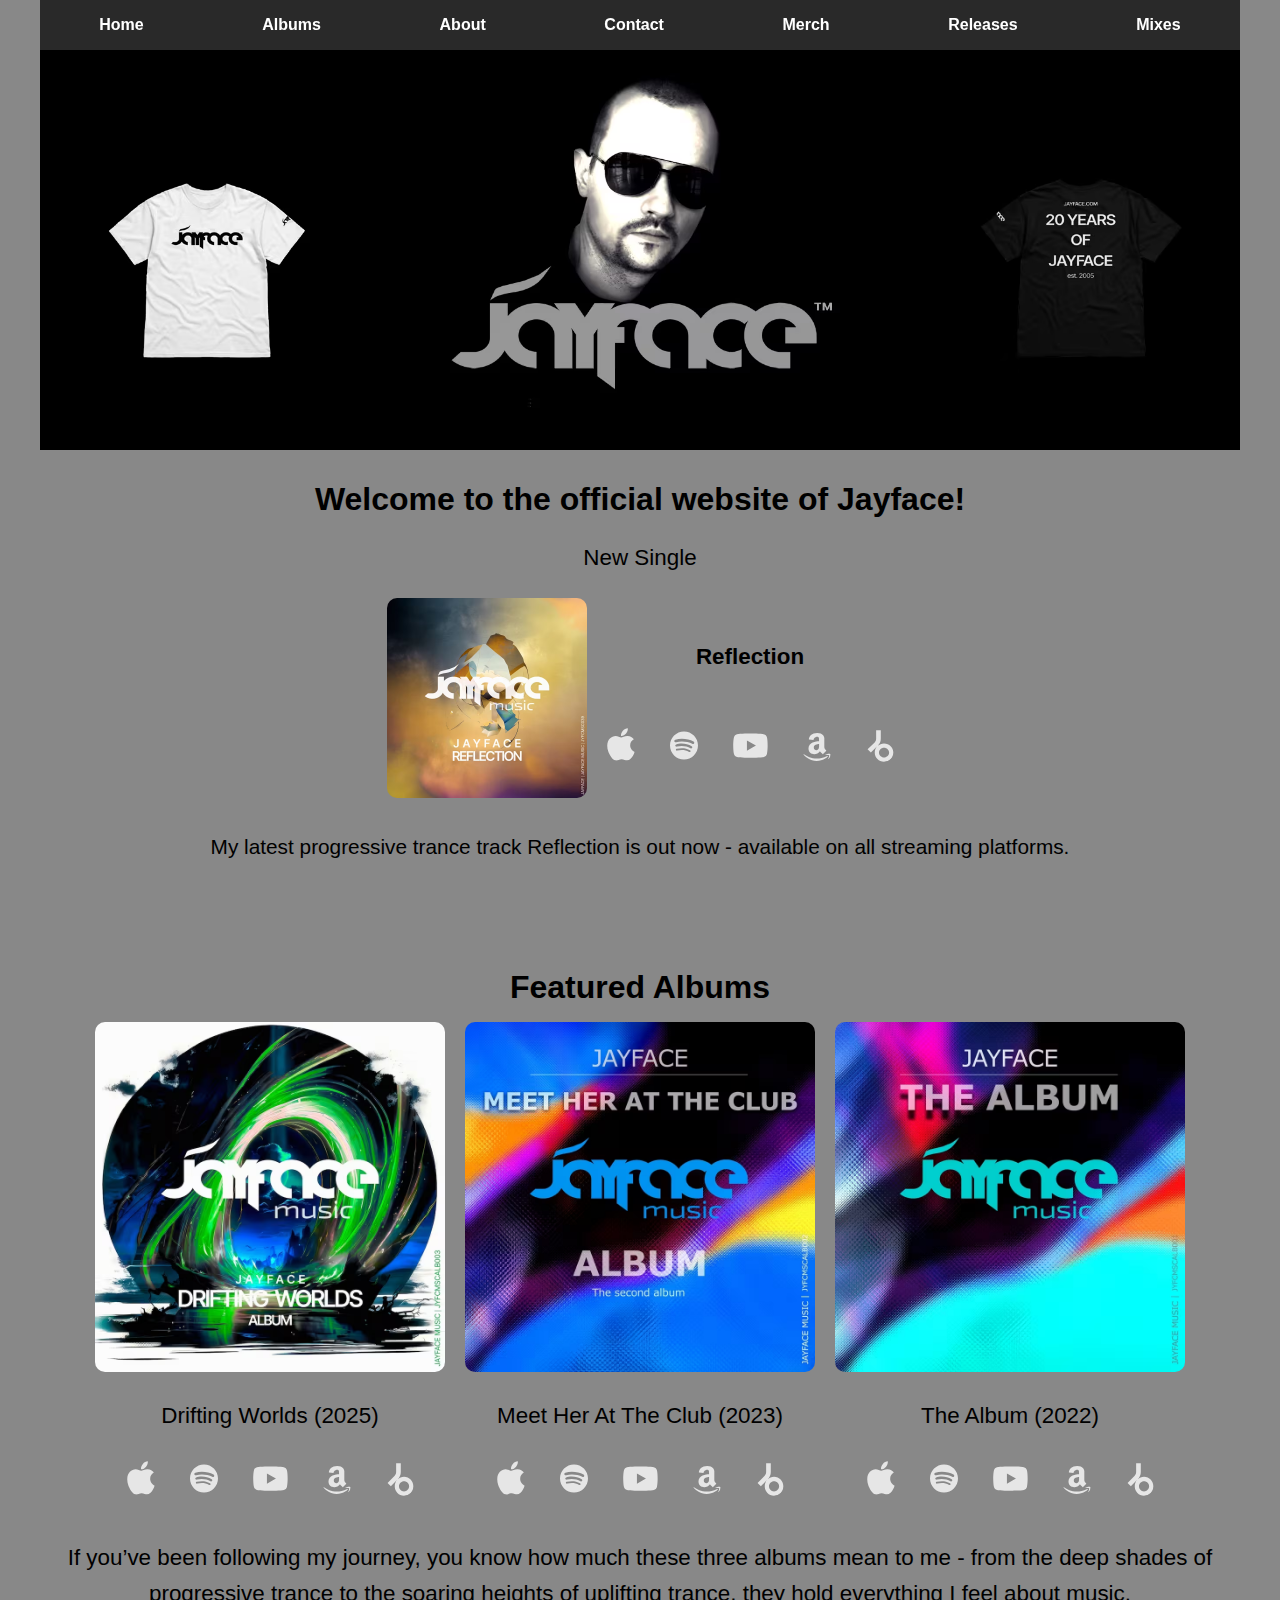
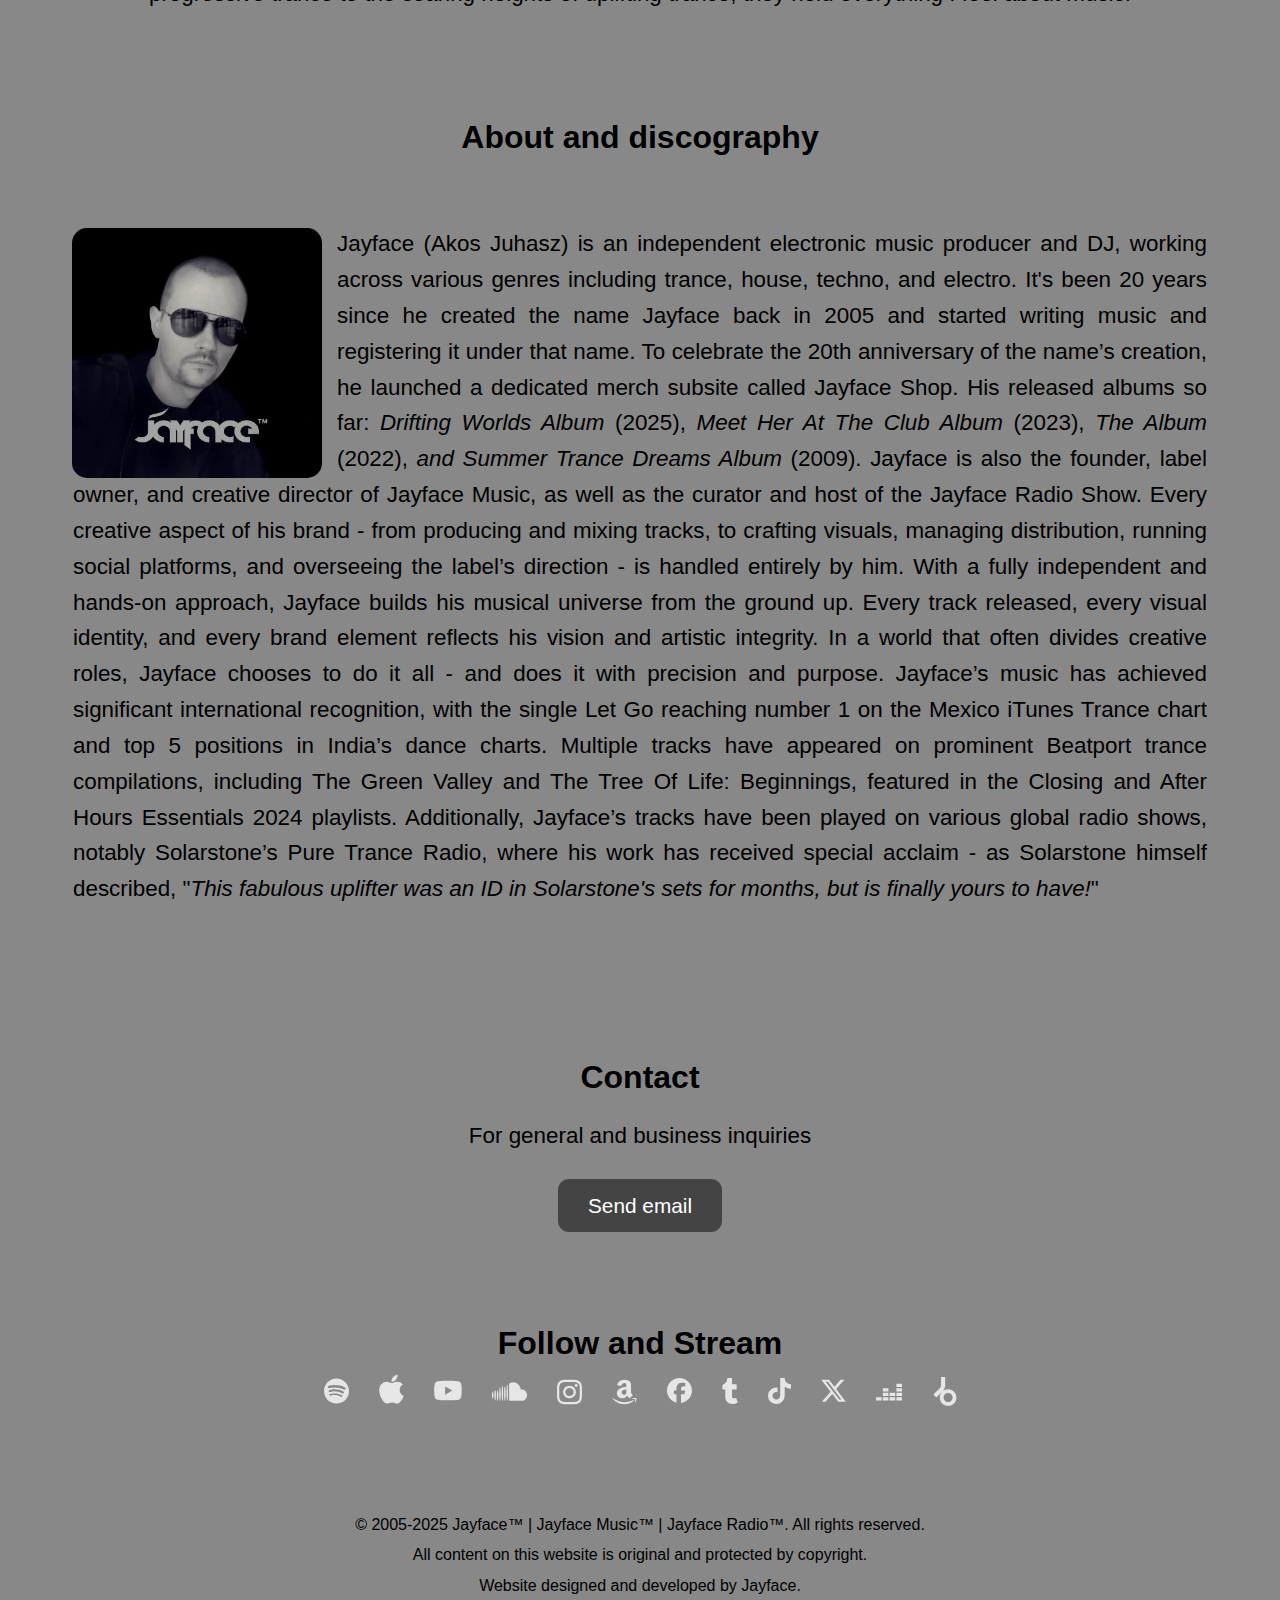
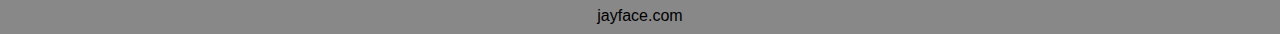
<file: index20.html>
<!DOCTYPE html>
<!-- Author: Jayface / Website: jayface.com / Version: 1.05. / Jayface, Jayface Music, Jayface Radio -->
<html lang="en-US">
<head>
  <meta charset="UTF-8" />
  <meta name="viewport" content="width=device-width, initial-scale=1.0" />
  <title>Jayface Official Website | Electronic Music Producer & DJ</title>
  <meta property="og:image" content="https://jayface.com/images/jayface-official-portrait-artist.jpg" />
  <meta property="og:image:alt" content="Jayface, music producer and DJ – official portrait" />
  <meta property="og:title" content="Jayface official music website" />
  <meta property="og:description" content="Jayface – electronic music producer, DJ, label owner and radio host. Official music website." />
  <meta property="og:url" content="https://jayface.com/" />
  <meta property="og:type" content="website" />
  <meta name="description" content="Jayface electronic music producer & DJ across various genres, Jayface Music label owner and Jayface Radio show founder official website." />
  <link rel="canonical" href="https://jayface.com/" />
  <meta name="author" content="Jayface" />
  <meta name="keywords" content="jayface, music, producer, trance, electronic, dance, progressive, edm, techno, house" />
  <link rel="icon" href="favicon.ico" type="image/x-icon">
  <link rel="apple-touch-icon" sizes="180x180" href="images/favicons/apple-touch-icon.png">
  <link rel="icon" type="image/png" sizes="192x192" href="images/favicons/android-chrome-192x192.png">
  <link rel="icon" type="image/png" sizes="48x48" href="images/favicons/favicon-48x48.png">
  <link rel="icon" type="image/png" sizes="32x32" href="images/favicons/favicon-32x32.png">
  <link rel="icon" type="image/png" sizes="16x16" href="images/favicons/favicon-16x16.png">
  <meta name="robots" content="noindex">
  <link href="dat/style.css" rel="stylesheet" type="text/css" />
	
<script type="application/ld+json">
{
  "@context": "https://schema.org",
  "@graph": [
    {
      "@type": "Person",
      "@id": "https://jayface.com/#jayface",
      "name": "Jayface",
      "description": "Jayface is an electronic music producer, DJ, label owner, and radio show host known for trance, house and progressive releases across multiple platforms.",
      "image": "https://jayface.com/images/jayface-official-portrait-artist.jpg",
      "url": "https://jayface.com/",
      "sameAs": [
        "https://x.com/jayfaceofficial",
        "https://www.youtube.com/@jayfaceofficial",
        "https://soundcloud.com/jayface-music",
        "https://www.instagram.com/jayfacemusic",
        "https://www.facebook.com/jayfacemusicofficial",
        "https://www.threads.net/@jayfacemusic",
        "https://www.beatport.com/artist/jayface/33171",
        "https://music.youtube.com/channel/UCsNsWUFwgskFV1svex1nhog",
        "https://open.spotify.com/artist/1OAaIHzL4plidaReOnzTHQ",
        "https://music.apple.com/us/artist/jayface/250061170",
        "https://jayfacemusic.tumblr.com",
        "https://www.tiktok.com/@jayfacemusic",
        "https://www.mixcloud.com/jayfacemusic",
        "https://www.deezer.com/en/artist/130095",
        "https://tidal.com/artist/3568098",
        "https://musicbrainz.org/artist/9b406195-bfa7-4ffe-a8f5-42f40480d658",
        "https://www.discogs.com/artist/1249383-Jayface",
        "https://www.wikidata.org/wiki/Q134531153",
        "https://jayface.bandcamp.com",
        "https://shop.jayface.com/"
      ],
      "jobTitle": [
        "Electronic Music Producer",
        "DJ"
      ],
      "gender": "Male",
      "knowsAbout": [
        "Electronic music production",
        "Progressive and uplifting trance music",
        "DJ mixing"
      ],
      "worksFor": {
        "@type": "Organization",
        "name": "Jayface Music",
        "url": "https://jayface.com/"
      },
      "mainEntityOfPage": "https://jayface.com/",
      "identifier": [
        {
          "@type": "PropertyValue",
          "propertyID": "Beatport ID",
          "value": "33171"
        },
        {
          "@type": "PropertyValue",
          "propertyID": "Spotify ID",
          "value": "1OAaIHzL4plidaReOnzTHQ"
        },
        {
          "@type": "PropertyValue",
          "propertyID": "YouTube Music Channel ID",
          "value": "UCsNsWUFwgskFV1svex1nhog"
        },
        {
          "@type": "PropertyValue",
          "propertyID": "Apple Music ID",
          "value": "250061170"
        },
        {
          "@type": "PropertyValue",
          "propertyID": "Wikidata ID",
          "value": "Q134531153"
        },
        {
          "@type": "PropertyValue",
          "propertyID": "Discogs ID",
          "value": "1249383"
        },
        {
          "@type": "PropertyValue",
          "propertyID": "MusicBrainz ID",
          "value": "9b406195-bfa7-4ffe-a8f5-42f40480d658"
        }
      ]
    },
    {
      "@type": "MusicAlbum",
      "name": "Drifting Worlds",
      "url": "https://jayface.com/",
      "datePublished": "2025-04-07",
      "byArtist": {
        "@id": "https://jayface.com/#jayface"
      },
      "offers": [
        {
          "@type": "Offer",
          "url": "https://www.beatport.com/release/drifting-worlds-album/4943776",
          "eligibleRegion": "Worldwide"
        },
        {
          "@type": "Offer",
          "url": "https://music.apple.com/us/album/drifting-worlds-album/1796866566",
          "eligibleRegion": "Worldwide"
        },
        {
          "@type": "Offer",
          "url": "https://music.youtube.com/playlist?list=OLAK5uy_laL5QPgKfTOPTAhGO9d1vIUgmxEB5Jmio",
          "eligibleRegion": "Worldwide"
        },
        {
          "@type": "Offer",
          "url": "https://open.spotify.com/album/5yEalwu20bw9Cvtesk9w1h",
          "eligibleRegion": "Worldwide"
        }
      ]
    },
    {
      "@type": "MusicAlbum",
      "name": "Meet Her At The Club",
      "url": "https://jayface.com/",
      "datePublished": "2023-12-11",
      "byArtist": {
        "@id": "https://jayface.com/#jayface"
      },
      "offers": [
        {
          "@type": "Offer",
          "url": "https://www.beatport.com/release/meet-her-at-the-club-album/4329084",
          "eligibleRegion": "Worldwide"
        },
        {
          "@type": "Offer",
          "url": "https://music.apple.com/us/album/meet-her-at-the-club-album/1715048744",
          "eligibleRegion": "Worldwide"
        },
        {
          "@type": "Offer",
          "url": "https://music.youtube.com/playlist?list=OLAK5uy_me5EqumWAGX-LY9hasWuO26WR-YFdnSAk",
          "eligibleRegion": "Worldwide"
        },
        {
          "@type": "Offer",
          "url": "https://open.spotify.com/album/786v0bMAXrSxLIOi108jJU",
          "eligibleRegion": "Worldwide"
        }
      ]
    },
    {
      "@type": "MusicAlbum",
      "name": "The Album",
      "url": "https://jayface.com/",
      "datePublished": "2022-12-07",
      "byArtist": {
        "@id": "https://jayface.com/#jayface"
      },
      "offers": [
        {
          "@type": "Offer",
          "url": "https://www.beatport.com/release/the-album/3858880",
          "eligibleRegion": "Worldwide"
        },
        {
          "@type": "Offer",
          "url": "https://music.apple.com/us/album/the-album/1643411839",
          "eligibleRegion": "Worldwide"
        },
        {
          "@type": "Offer",
          "url": "https://music.youtube.com/playlist?list=OLAK5uy_k2acT-NW0Yu1jDC2wcFvYhO6nvleXaV8A",
          "eligibleRegion": "Worldwide"
        },
        {
          "@type": "Offer",
          "url": "https://open.spotify.com/album/2u9XjzOnZsIqRga81ngGzS",
          "eligibleRegion": "Worldwide"
        }
      ]
    },
    {
      "@type": "MusicAlbum",
      "name": "Summer Trance Dreams",
      "url": "https://jayface.com/",
      "datePublished": "2009-09-15",
      "byArtist": {
        "@id": "https://jayface.com/#jayface"
      },
      "offers": [
        {
          "@type": "Offer",
          "url": "https://www.beatport.com/release/summer-trance-dreams-2009-album/3909185",
          "eligibleRegion": "Worldwide"
        },
        {
          "@type": "Offer",
          "url": "https://music.apple.com/us/album/summer-trance-dreams-2009-album/1650728713",
          "eligibleRegion": "Worldwide"
        },
        {
          "@type": "Offer",
          "url": "https://music.youtube.com/playlist?list=OLAK5uy_kljPvi9uKkoPLmTpELjTdqwNJmGyS38a8",
          "eligibleRegion": "Worldwide"
        },
        {
          "@type": "Offer",
          "url": "https://open.spotify.com/album/1FQKTINb5KreZvQYJYTZaL",
          "eligibleRegion": "Worldwide"
        }
      ]
    },
    {
      "@type": "WebSite",
      "name": "Jayface",
      "url": "https://jayface.com/",
      "description": "Jayface Official Music Website",
      "hasPart": {
        "@type": "CollectionPage",
        "name": "Jayface Shop",
        "url": "https://shop.jayface.com/",
        "description": "Jayface Shop - Merchandise Subsite."
      }
    }
  ]
}
</script>
	
</head>
<body>

  <!-- Navbar -->
<nav class="navbar">
  <input type="checkbox" id="menu-toggle">
  <label for="menu-toggle" class="hamburger">&#9776;</label>

  <ul class="menu">
    <li><a href="#">Home</a></li>
    <li><a href="#albums">Albums</a></li>
    <li><a href="#about">About</a></li>
    <li><a href="#contact">Contact</a></li>
	<li><a href="https://shop.jayface.com/" target="_blank" rel="noopener">Merch</a></li>
    <li><a href="#">Releases</a></li>
    <li><a href="#">Mixes</a></li>
  </ul>
</nav>

<!-- Header Image -->
<div class="header-image">
  <picture>
  <source srcset="images/header-mobil.avif" type="image/avif" media="(max-width: 768px)">
  <source srcset="images/header-mobil.webp" type="image/webp" media="(max-width: 768px)">
  <source srcset="images/header.avif" type="image/avif" media="(min-width: 769px)">
  <source srcset="images/header.webp" type="image/webp" media="(min-width: 769px)">
    <img src="images/header.jpg" alt="Header image" fetchpriority="high" decoding="auto" width="1920" height="1080" />
  </picture>
</div>

  <!-- Welcome text -->
  <section class="welcome">
    <h2>Welcome to the official website of Jayface!</h2>
</section>

<p>New Single</p>

  <!-- Single & Player -->
  <section class="single">
   <picture>
    <source srcset="images/Jayface-reflection-cover-jyfcmsc039-cover.avif" type="image/avif">
    <source srcset="images/Jayface-reflection-cover-jyfcmsc039-cover.webp" type="image/webp">
    <img src="images/Jayface-reflection-cover-jyfcmsc039-cover.jpg" alt="Reflection Cover of Jayface's new single music" width="200" height="200" />
   </picture>
    <div class="player">
	  <p><strong>Reflection</strong></p>
 <br>
	
   <!-- Ikonok -->
    <div class="music-icons">
    <a href="https://music.apple.com/us/album/reflection-single/1812456695" title="Listen to the single Reflection on Apple Music" target="_blank" aria-label="Listen to the single Reflection on Apple Music">
  <img src="images/icons/apple-brands.svg" alt="Apple Music icon - Reflection single" width="20" height="20" style="position: relative; top: -7px;" /></a>
    <a href="https://open.spotify.com/album/5U3lekjemYi5ARFx5T0Rd1" title="Listen to the single Reflection on Spotify" target="_blank" aria-label="Listen to the single Reflection on Spotify">
  <img src="images/icons/spotify-brands-solid.svg" alt="Spotify icon - Reflection single" width="25" height="25" /></a>
    <a href="https://www.youtube.com/watch?v=PjEhAgy7XHE&list=RDPjEhAgy7XHE&start_radio=1" title="Listen to the single Reflection on YouTube" target="_blank" aria-label="Listen to the single Reflection on YouTube">
  <img class="youtube-icon" src="images/icons/youtube-brands.svg" alt="YouTube icon - Reflection single" style="position: relative; top: -3px;" /></a>
    <a href="https://music.amazon.com/albums/B0F7HZ4HW7" title="Listen to the single Reflection on Amazon Music" target="_blank" aria-label="Listen to the single Reflection on Amazon Music">
  <img src="images/icons/amazon-brands.svg" alt="Amazon Music icon - Reflection single" width="25" height="25" /></a>
    <a href="https://www.beatport.com/release/reflection/5070439" title="Listen to the single Reflection on Beatport" target="_blank" aria-label="Listen to the single Reflection on Beatport">
  <img src="images/icons/TBG-PrimaryIcon-White.svg" alt="Beatport icon - Reflection single" width="22" height="22" style="position: relative; top: -1px;" /></a>
  </div>
  </div>
</section>
	<p class="single-description">
      My latest progressive trance track Reflection is out now - available on all streaming platforms.</p>

  <div class="spacer" id="albums"></div><br>

	
<section class="albums-title">
  <h2>Featured Albums</h2>

</section>
<!-- Albums -->
  <section class="albums">
<div class="album">
  <picture>
    <source srcset="images/jayface-drifting-worlds-album-cover-jyfcmiscalb003.avif" type="image/avif">
    <source srcset="images/jayface-drifting-worlds-album-cover-jyfcmiscalb003.webp" type="image/webp">
    <img src="images/jayface-drifting-worlds-album-cover-jyfcmiscalb003.jpg" loading="lazy" alt="Cover art for Jayface's Drifting Worlds album (2025), featuring the artist's logo and artistic design" width="450" height="450" />
  </picture>
  <p>Drifting Worlds (2025)</p>
  <div class="music-icons">
    <a href="https://music.apple.com/us/album/drifting-worlds-album/1796866566" title="Listen to the album Drifting Worlds on Apple Music" target="_blank" aria-label="Listen to the album Drifting Worlds on Apple Music">
  <img src="images/icons/apple-brands.svg" alt="Apple Music icon - Drifting Worlds album" width="20" height="20" style="position: relative; top: -7px;" /></a>
    <a href="https://open.spotify.com/album/5yEalwu20bw9Cvtesk9w1h" title="Listen to the album Drifting Worlds on Spotify" target="_blank" aria-label="Listen to the album Drifting Worlds on Spotify">
  <img src="images/icons/spotify-brands-solid.svg" alt="Spotify icon - Drifting Worlds album" width="25" height="25" /></a>
    <a href="https://www.youtube.com/watch?v=fLCVcxBodGI&list=OLAK5uy_mBgegyh_Xb_DsIpoTPI7YhmSa9WnqSMQc" title="Listen to the album Drifting Worlds on YouTube" target="_blank" aria-label="Listen to the album Drifting Worlds on YouTube">
  <img class="youtube-icon" src="images/icons/youtube-brands.svg" alt="YouTube icon - Drifting Worlds album" style="position: relative; top: -3px;" /></a>
    <a href="https://music.amazon.com/albums/B0DXFZ4RRS" title="Listen to the album Drifting Worlds on Amazon Music" target="_blank" aria-label="Listen to the album Drifting Worlds on Amazon Music">
  <img src="images/icons/amazon-brands.svg" alt="Amazon Music icon - Drifting Worlds album" width="25" height="25" /></a>
    <a href="https://www.beatport.com/release/drifting-worlds-album/4943776" title="Listen to the album Drifting Worlds on Beatport" target="_blank" aria-label="Listen to the album Drifting Worlds on Beatport">
  <img src="images/icons/TBG-PrimaryIcon-White.svg" alt="Beatport icon - Drifting Worlds album" width="22" height="22" style="position: relative; top: -1px;" /></a>
  </div>
</div>
    <div class="album">
  <picture>
    <source srcset="images/jayface-meet-her-at-the-club-album-cover-jyfcmscalb002.avif" type="image/avif">
    <source srcset="images/jayface-meet-her-at-the-club-album-cover-jyfcmscalb002.webp" type="image/webp">
    <img src="images/jayface-meet-her-at-the-club-album-cover-jyfcmscalb002.jpg" loading="lazy" alt="Cover art for Jayface's Meet Her At The Club album (2023), showcasing vibrant, dance-inspired visuals" width="450" height="450" />
  </picture>
  <p>Meet Her At The Club (2023)</p>
  <div class="music-icons">
    <a href="https://music.apple.com/us/album/meet-her-at-the-club-album/1715048744" title="Listen to the album Meet Her At The Club on Apple Music" target="_blank" aria-label="Listen to the album Meet Her At The Club on Apple Music">
  <img src="images/icons/apple-brands.svg" alt="Apple Music icon - Meet Her At The Club album" width="20" height="20" style="position: relative; top: -7px;" /></a>
    <a href="https://open.spotify.com/album/786v0bMAXrSxLIOi108jJU" title="Listen to the album Meet Her At The Club on Spotify" target="_blank" aria-label="Listen to the album Meet Her At The Club on Spotify">
  <img src="images/icons/spotify-brands-solid.svg" alt="Spotify icon - Meet Her At The Club album" width="25" height="25" /></a>
    <a href="https://www.youtube.com/watch?v=rX5EZysYsgo&list=OLAK5uy_kX34VL_pwDax0NRPA1J3owtMngcyIucQ4" title="Listen to the album Meet Her At The Club on YouTube" target="_blank" aria-label="Listen to the album Meet Her At The Club on YouTube">
  <img class="youtube-icon" src="images/icons/youtube-brands.svg" alt="YouTube icon - Meet Her At The Club album" style="position: relative; top: -3px;" /></a>
    <a href="https://music.amazon.com/albums/B0CMK1LHQQ" title="Listen to the album Meet Her At The Club on Amazon Music" target="_blank" aria-label="Listen to the album Meet Her At The Club on Amazon Music">
  <img src="images/icons/amazon-brands.svg" alt="Amazon Music icon - Meet Her At The Club album" width="25" height="25" /></a>
    <a href="https://www.beatport.com/release/meet-her-at-the-club-album/4329084" title="Listen to the album Meet Her At The Club on Beatport" target="_blank" aria-label="Listen to the album Meet Her At The Club on Beatport">
  <img src="images/icons/TBG-PrimaryIcon-White.svg" alt="Beatport icon - Meet Her At The Club album" width="22" height="22" style="position: relative; top: -1px;" /></a>
  </div>
</div>
    <div class="album">
  <picture>
    <source srcset="images/jayface-the-album-1-cover-jyfcmiscalb001.avif" type="image/avif">
    <source srcset="images/jayface-the-album-1-cover-jyfcmiscalb001.webp" type="image/webp">
    <img src="images/jayface-the-album-1-cover-jyfcmiscalb001.jpg" loading="lazy" alt="Cover art for Jayface's The Album (2022), featuring a sleek, modern design" width="450" height="450" />
  </picture>
  <p>The Album (2022)</p>
  <div class="music-icons">
    <a href="https://music.apple.com/us/album/the-album/1643411839" title="Listen to the album titled The Album on Apple Music" target="_blank" aria-label="Listen to the album titled The Album on Apple Music">
  <img src="images/icons/apple-brands.svg" alt="Apple Music icon - The Album" width="20" height="20" style="position: relative; top: -7px;" /></a>
    <a href="https://open.spotify.com/album/2u9XjzOnZsIqRga81ngGzS" title="Listen to the album titled The Album on Spotify" target="_blank" aria-label="Listen to the album titled The Album on Spotify">
  <img src="images/icons/spotify-brands-solid.svg" alt="Spotify icon - The Album" width="25" height="25" /></a>
    <a href="https://www.youtube.com/watch?v=Ykq5sxO5o2k&list=OLAK5uy_lcArzlAGJDT6-HA9Zm_4M5QeZUv9TaZ7M" title="Listen to the album titled The Album on YouTube" target="_blank" aria-label="Listen to the album titled The Album on YouTube">
  <img class="youtube-icon" src="images/icons/youtube-brands.svg" alt="YouTube icon - The Album" style="position: relative; top: -3px;" /></a>
    <a href="https://music.amazon.com/albums/B0BCV1S8XF" title="Listen to the album titled The Album on Amazon Music" target="_blank" aria-label="Listen to the album titled The Album on Amazon Music">
  <img src="images/icons/amazon-brands.svg" alt="Amazon Music icon - The Album" width="25" height="25" /></a>
    <a href="https://www.beatport.com/release/the-album/3858880" title="Listen to the album titled The Album on Beatport" target="_blank" aria-label="Listen to the album titled The Album on Beatport">
  <img src="images/icons/TBG-PrimaryIcon-White.svg" alt="Beatport icon - The Album" width="22" height="22" style="position: relative; top: -1px;" /></a>
  </div>
</div>
  </section>
	<p>If you’ve been following my journey, you know how much these three albums mean to me - from the deep shades of progressive trance to the soaring heights of uplifting trance, they hold everything I feel about music.</p>

  <div class="spacer" id="about"></div><br>


  <!-- About -->
  <section class="about">
	  <h2>About and discography</h2>
	  <div class="about-content">
	   <picture>
         <source srcset="images/jayface-official-portrait-artist.avif" type="image/avif" />
         <source srcset="images/jayface-official-portrait-artist.webp" type="image/webp" />
         <img src="images/jayface-official-portrait-artist.jpg" loading="lazy" alt="Jayface, musician, music producer and DJ – official portrait with his logo." width="200" height="200" />
	   </picture>
    <p>
      Jayface (Akos Juhasz) is an independent electronic music producer and DJ, working across various genres including trance, house, techno, and electro. It's been 20 years since he created the name Jayface back in 2005 and started writing music and registering it under that name. To celebrate the 20th anniversary of the name’s creation, he launched a dedicated merch subsite called Jayface Shop. His released albums so far: <em>Drifting Worlds Album</em> (2025), <em>Meet Her At The Club Album</em> (2023), <em>The Album</em> (2022), <em>and Summer Trance Dreams Album</em> (2009).
      Jayface is also the founder, label owner, and creative director of Jayface Music, as well as the curator and host of the Jayface Radio Show. Every creative aspect of his brand - from producing and mixing tracks, to crafting visuals, managing distribution, running social platforms, and overseeing the label’s direction - is handled entirely by him.
      With a fully independent and hands-on approach, Jayface builds his musical universe from the ground up. Every track released, every visual identity, and every brand element reflects his vision and artistic integrity. In a world that often divides creative roles, Jayface chooses to do it all - and does it with precision and purpose.
      Jayface’s music has achieved significant international recognition, with the single Let Go reaching number 1 on the Mexico iTunes Trance chart and top 5 positions in India’s dance charts. Multiple tracks have appeared on prominent Beatport trance compilations, including The Green Valley and The Tree Of Life: Beginnings, featured in the Closing and After Hours Essentials 2024 playlists. Additionally, Jayface’s tracks have been played on various global radio shows, notably Solarstone’s Pure Trance Radio, where his work has received special acclaim - as Solarstone himself described, "<em>This fabulous uplifter was an ID in Solarstone's sets for months, but is finally yours to have!</em>"
    </p>
	</div>
  </section>

  <div class="spacer" id="contact"></div>

  <!-- Contact -->
  <section class="contact">
    <h2>Contact</h2>
	  <p>For general and business inquiries</p>
        <br>
    <a class="email-button" href="mailto:jayfacemusicofficial@gmail.com">Send email</a>
  </section>

  <div class="spacer"></div>
  <div class="spacer"></div>

  <!-- Follow Me -->
<section class="follow">
  <h2>Follow and Stream</h2>
  <div class="music-icons-footer" aria-label="Social media profiles and streaming platforms">
  <a href="https://open.spotify.com/artist/1OAaIHzL4plidaReOnzTHQ" title="Listen to Jayface on Spotify" target="_blank" aria-label="Listen to Jayface's music on Spotify">
  <img src="images/icons/spotify-brands-solid.svg" alt="Spotify icon" width="25" height="25" /></a>
  <a href="https://music.apple.com/us/artist/jayface/250061170" title="Listen to Jayface on Apple Music" target="_blank" aria-label="Listen to Jayface's music on Apple Music">
  <img src="images/icons/apple-brands.svg" alt="Apple Music icon" width="25" height="25" style="position: relative; top: -7px;" /></a>
  <a href="https://www.youtube.com/@jayfaceofficial" title="Listen to and follow Jayface on YouTube" target="_blank" aria-label="Listen to and follow Jayface on YouTube">
  <img src="images/icons/youtube-brands.svg" alt="YouTube icon" width="28" height="28" /></a>
  <a href="https://soundcloud.com/jayface-music" title="Listen to and follow Jayface on SoundCloud" target="_blank" aria-label="Listen to and follow Jayface on SoundCloud">
  <img src="images/icons/soundcloud-brands.svg" alt="SoundCloud icon" width="35" height="35" /></a>
  <a href="https://www.instagram.com/jayfacemusic" title="Follow Jayface on Instagram" target="_blank" aria-label="Follow Jayface on Instagram">
  <img src="images/icons/instagram-brands.svg" alt="Instagram icon" width="25" height="25" /></a>
  <a href="https://music.amazon.com/artists/B0017RBGGM/jayface" title="Listen to Jayface on Amazon Music" target="_blank" aria-label="Listen to Jayface's music on Amazon Music">
  <img src="images/icons/amazon-brands.svg" alt="Amazon Music icon" width="25" height="25" /></a>
  <a href="https://www.facebook.com/jayfacemusicofficial" title="Follow Jayface on Facebook" target="_blank" aria-label="Follow Jayface on Facebook">
  <img src="images/icons/facebook-brands.svg" alt="Facebook icon" width="25" height="25" /></a>
  <a href="https://jayfacemusic.tumblr.com/" title="Follow Jayface on Tumblr" target="_blank" aria-label="Follow Jayface on Tumblr">
  <img src="images/icons/tumblr-brands.svg" alt="Tumblr icon" width="16" height="16" /></a>
  <a href="https://www.tiktok.com/@jayfacemusic" title="Follow Jayface on TikTok" target="_blank" aria-label="Follow Jayface on TikTok">
  <img src="images/icons/tiktok-brands.svg" alt="TikTok icon" width="23" height="23" /></a>
  <a href="https://x.com/jayfaceofficial" title="Follow Jayface on X (formerly Twitter)" target="_blank" aria-label="Follow Jayface on X (formerly Twitter)">
  <img src="images/icons/x-twitter-brands.svg" alt="X (Twitter) icon" width="25" height="25" /></a>
  <a href="https://www.deezer.com/en/artist/130095" title="Listen to Jayface on Deezer" target="_blank" aria-label="Listen to Jayface's music on Deezer">
  <img src="images/icons/deezer-brands.svg" alt="Deezer icon" width="26" height="26" /></a>
  <a href="https://www.beatport.com/artist/jayface/33171" title="Listen to Jayface on Beatport" target="_blank" aria-label="Listen to Jayface's music on Beatport">
  <img src="images/icons/TBG-PrimaryIcon-White.svg" alt="Beatport icon" width="25" height="25" style="position: relative; top: -1px;" /></a>
  </div>
</section>

  <div class="spacer"></div>
  <div class="spacer"></div>
  <!-- Footer -->
<footer>
  <p>© 2005-2025 Jayface™ | Jayface Music™ | Jayface Radio™. All rights reserved.</p>
  <p>All content on this website is original and protected by copyright.</p>
  <p>Website designed and developed by Jayface.</p>
  <p><a href="https://jayface.com" target="_blank" rel="noopener noreferrer">jayface.com</a></p>
</footer>

<script src="dat/menu-close.js"></script>
	
</body>
</html>
</file>
<file: dat/style.css>
/* Created by Jozsibt */
body {
    margin: 0;
    font-family: Arial, sans-serif;
    max-width: 1200px;
    margin-inline: auto;
    padding: 0 1rem;
    text-align: center;
    background-color: #888; /* ide jöhet bármilyen színkód */
}

/* Betűméret */
p {
    font-size: 1.4rem;
    line-height: 1.6;
    text-align: center;
}

h2 {
  font-size: 2rem;
  margin-bottom: 1rem;
}

.navbar ul {
  display: flex;
  justify-content: space-around;
  list-style: none;
  padding: 1rem 0;
  margin: 0;
}

.navbar a {
  color: white;
  text-decoration: none;
  font-weight: bold;
}

.header-image img {
  width: 100%;
  height: auto;
  max-height: 400px;
  object-fit: cover;
}

.spacer {
  height: 40px;
}

.welcome,
.about,
.contact,
.follow {
  text-align: center;
}

.single {
  display: flex;
  flex-wrap: wrap;
  align-items: center;
  gap: 20px;
  justify-content: center;
  text-align: center;
}

.player audio {
  width: 100%;
  max-width: 300px;
  border-radius: 20px; /* <- enyhe lekerekítés */
}

.single img {
  border-radius: 10px;
}

.albums {
  display: flex;
  flex-wrap: wrap;
  justify-content: center;
  gap: 20px;
  text-align: center;
}
.album img {
  width: 100%;
  max-width: 350px;
  height: auto;
  border-radius: 10px; /* <- ez a kulcs! */
}
.icons img {
  width: 32px;
  margin: 5px;
}

.about img {
  float: left;
  margin: 0 15px 0 0;      /* nulla alsó margó */
  width: 250px;
  height: auto;
  border-radius: 15px;
  display: inline-block;
  vertical-align: middle;  /* hozzáadva */
  position: relative;
  top: 24px;                /* finom lefelé tolás */
}

.about::after {
  content: "";
  display: table;
  clear: both;
}


.email-button {
  background: #444;
  color: white;
  padding: 15px 30px;
  font-size: 1.3rem;
  text-decoration: none;
  border-radius: 11px;            /* nagyobb kerekítés */
  transition: background-color 0.2s ease, color 0.2s ease;
  border: none;
}

.email-button:hover {
  background-color: #02fc88; /* például világoskék */
  color: #fff;
  cursor: pointer;
}

.contact p,
.follow p {
    text-align: center;
}

.about p {
    text-align: justify;
    padding: 0 1px;
}

.about p {
  padding: 0 1px;
}

.single-description {
    margin-top: 1.75rem; /* vagy pl. 12px */
    font-size: 1.3rem;
    text-align: center;
}

.album p {
  margin-bottom: 1.9rem;
}


/* Music icons */

.music-icons {
  display: flex;
  justify-content: center;
  gap: 35px;
  flex-wrap: wrap;
  margin: 1rem 0;
}

.music-icons img {
  width: 28px;
  height: auto;
  display: inline-block;
  vertical-align: middle;
  transition: filter 0.3s ease;
  filter: grayscale(1) brightness(0.9); /* szürkítés alapból */
}

.music-icons .youtube-icon {
  width: 35px;
  height: 35px;
}

.music-icons a:hover img {
  filter: none; /* színesre vált hoverre */
}


/* Music icons footer */

.music-icons-footer {
  display: flex;
  justify-content: center;
  gap: 30px;
  margin: 1rem 0;
  flex-wrap: wrap; /* <- ez a kulcs mobilos töréshez */
}

.music-icons-footer img {
  width: none;
  height: auto;
  display: inline-block;
  vertical-align: middle;
  transition: filter 0.3s ease;
  filter: grayscale(1) brightness(0.9);
}

.music-icons-footer a:hover img {
  filter: none;
}

.music-icons-footer a {
  color: #999;
  transition: color 0.3s ease;
  text-decoration: none;
}

.music-icons-footer a:hover {
  color: #02fc88;
}


/* Mobilbarát reszponzivitás */
@media (max-width: 768px) {
  .navbar ul {
    flex-direction: column;
    align-items: center;
  }

  .albums {
    flex-direction: column;
    align-items: center;
  }

  .single {
    flex-direction: column;
  }

  .about {
    text-align: center;
  }

  .about img {
    float: none;
    display: block;
    margin: 0 auto 1rem;
  }

  .about p {
    text-align: justify;
  }
}

/* ============================
   Hamburger Menü (mobilra)
============================ */

/* ===== Navbar fixálása ===== */
.navbar {
  position: sticky;
  top: 0;
  z-index: 1000;
  background: rgba(17, 17, 17, 0.8); /* áttetsző sötétszürke */
}

/* Menü alapértelmezetten látható desktopon */
.navbar ul {
  display: flex;
  justify-content: space-around;
  list-style: none;
  padding: 1rem 0;
  margin: 0;
}

/* Menü elemek stílusa */
.navbar a {
  color: white;
  text-decoration: none;
  font-weight: bold;
}

.navbar a:hover {
  color: #02fc88;
}

/* Hamburger gomb rejtve desktopon */
.hamburger {
  display: none;
  font-size: 1.5rem;
  cursor: pointer;
  color: white;
  padding: 1rem;
}

.hamburger:hover {
  color: #02fc88;
}

/* Mobilnézet: hamburger látható, menü rejtve */
@media (max-width: 768px) {
  .hamburger {
    display: block;
  }

  .navbar ul {
    display: none;
    flex-direction: column;
    align-items: center;
    background: #111;
    padding: 0;
  }

  /* Menü mutatása, ha a checkbox be van jelölve */
  #menu-toggle:checked + .hamburger + .menu {
    display: flex;
  }

  .navbar li {
    padding: 1rem 0;
  }
}

/* A checkbox teljesen rejtve, nem foglal helyet */
#menu-toggle {
  position: absolute;
  left: -9999px;
  /* vagy: 
  display: none; 
  de az nem mindig működik jól, mert a label-hez kell a kapcsolódás */
}

/* Mobil: header image középre fókuszálva */
@media (max-width: 768px) {
  .header-image {
    height: auto; /* vagy a mobil kép magassága */
    position: static;
    overflow: visible;
  }

  .header-image img {
    position: static;
	object-fit: cover;
    width: 100%;
    height: auto;
    transform: none;
  }
}


/* ===== Mobil stílus csak a footer ikonjainak ===== */
@media (max-width: 768px) {
  .music-icons-footer {
    gap: 35px;
    padding: 0 10px;
    flex-wrap: wrap;
  }
}

/* Footer p betűméret */
footer p {
  font-size: 1.0rem; /* kisebb betűméret csak a footerben lévő p-kre */
  margin: 0.3rem 0;
}

footer a {
  font-size: 1.0rem;
  color: inherit;
  text-decoration: none;
}

footer a:hover {
  text-decoration: underline;
}

/* About BG csuszokep */
.about {
  position: relative;
  overflow: hidden;
	min-height: 100vh; /* TELJES képernyőmagasság */
}

.about::before {
  content: "";
  position: absolute;
  top: 0;
  left: 0;
  width: 100%;
  height: 100%;
  background-image: url('../images/header2.jpg'); /* győződj meg, hogy ez létezik */
  background-repeat: no-repeat;
  background-position: center;
  background-size: cover;
  background-attachment: fixed;
  opacity: 0.5;
  z-index: 0;
}

.about-content {
  position: relative;
  z-index: 1;
  padding: 2rem;
  max-width: 1200px;
  margin: 0 auto;
  background: transparent;
  color: black;
}

@media (max-width: 768px) {
  .about-content {
    padding-left: 0.5rem;
    padding-right: 0.5rem;
  }

  .about::before {
    background-image: url('../images/header2-mobil.jpg'); /* mobilra optimalizált kép */
  }
}
</file>
